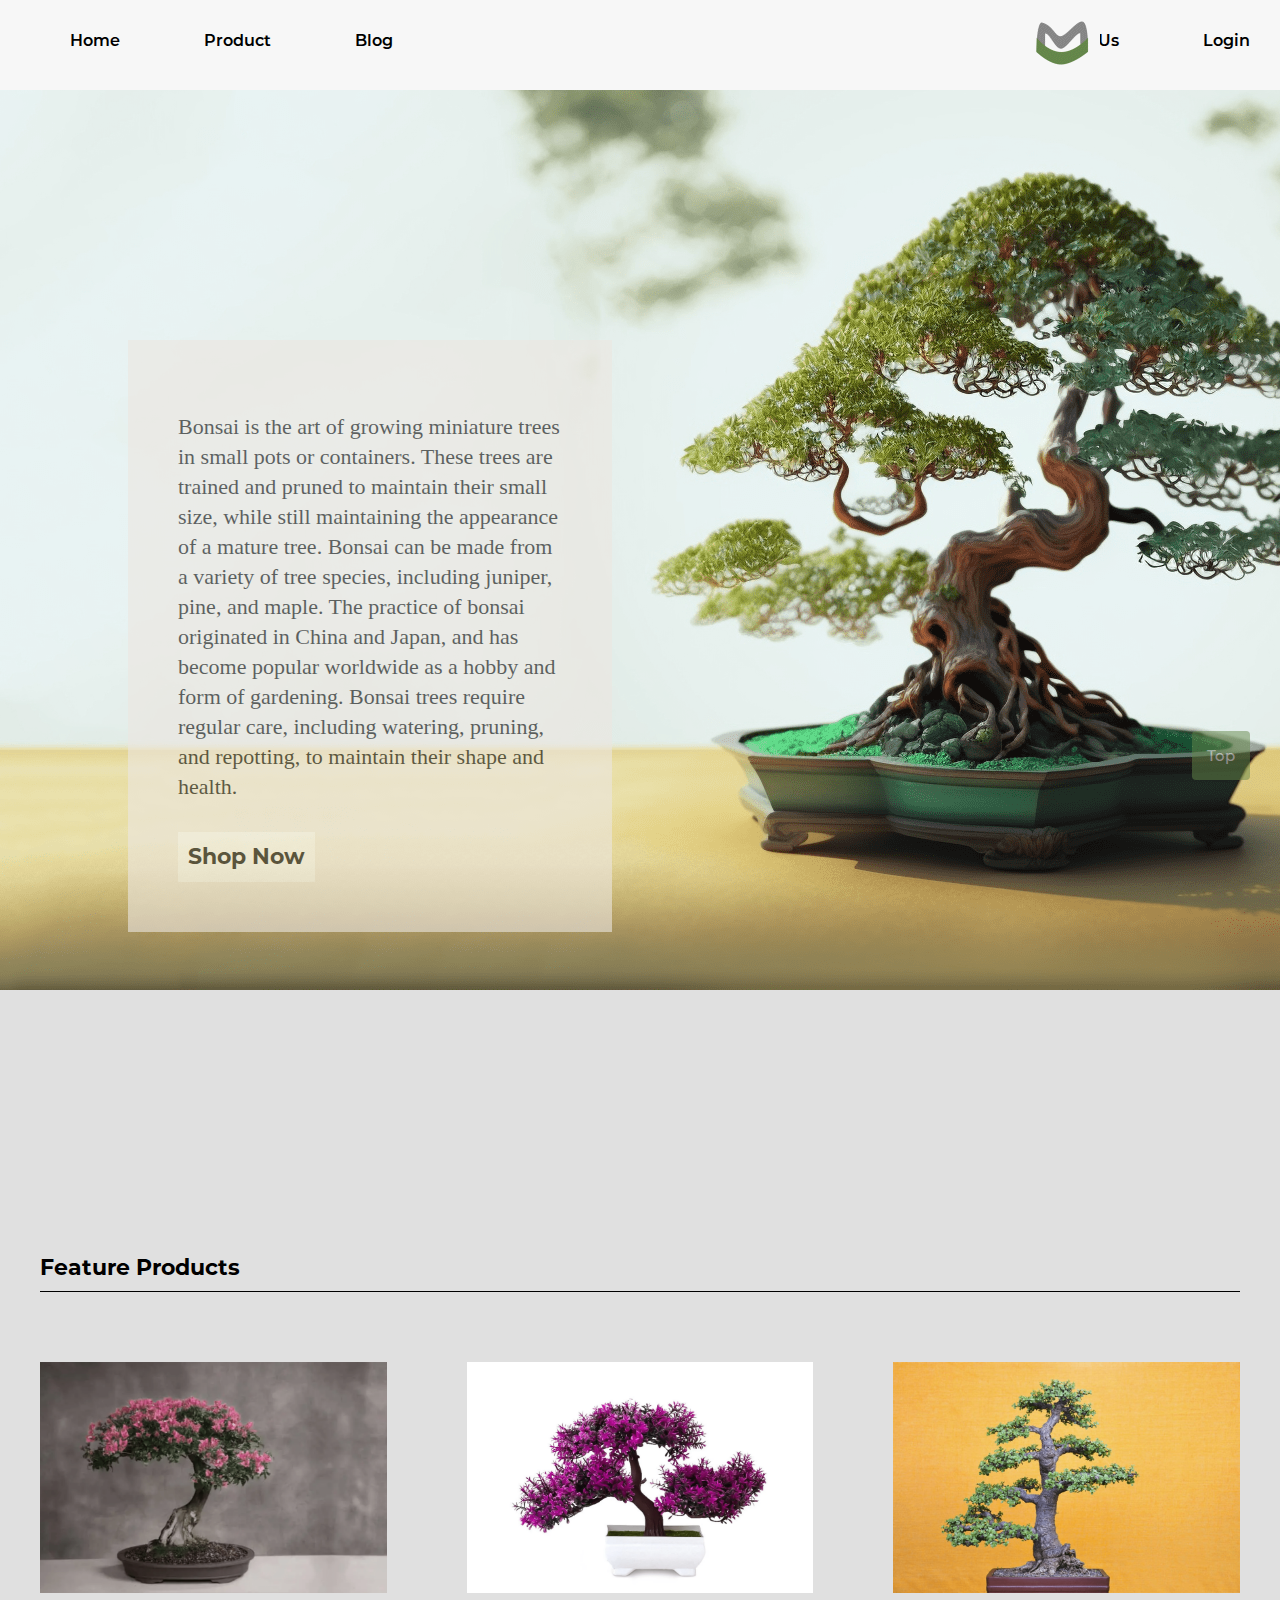
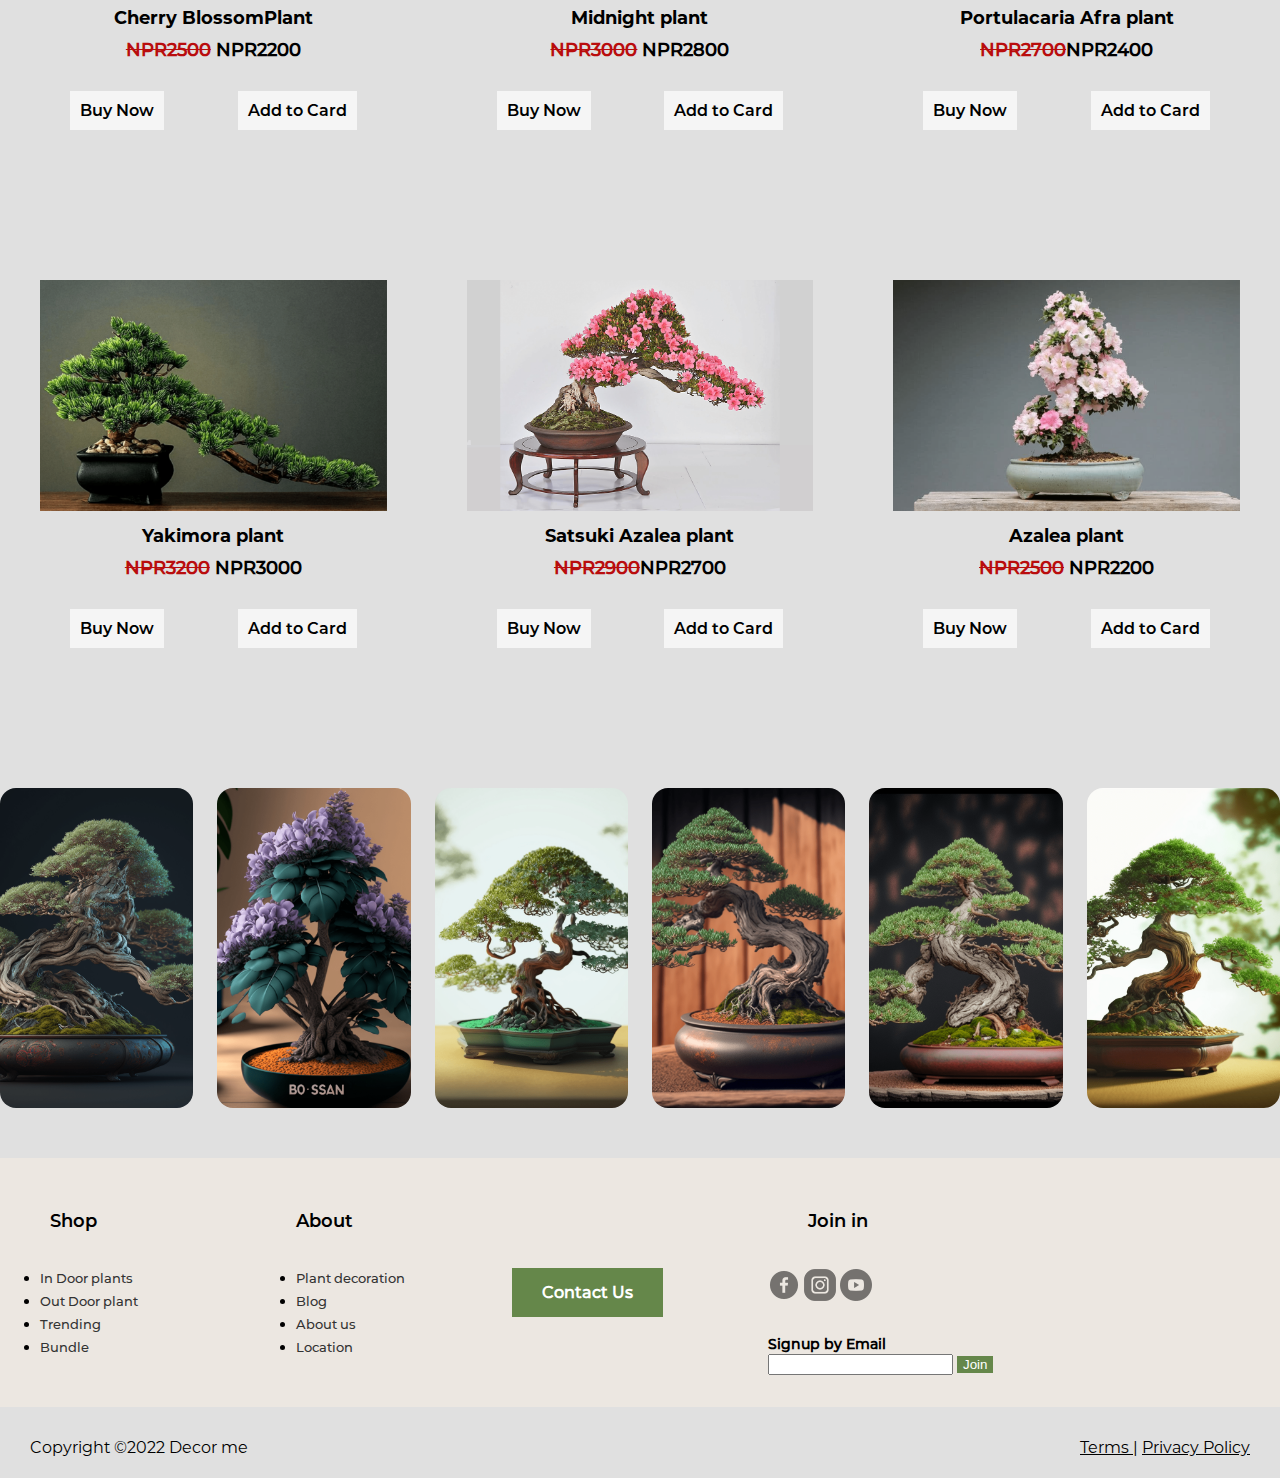
<file: index.html>
<!DOCTYPE html>
  <html lang="en">
  <head>
      <meta charset="UTF-8">
      <meta http-equiv="X-UA-Compatible" content="IE=edge">
      <meta name="viewport" content="width=device-width, initial-scale=1.0">
      <meta name="keywords" content="Bonsaiplants, Bonsai trees, Buy bonsai plant">
      <meta name="author" content="Decorme">
      <title>Decorme</title>
      <link rel="stylesheet" href="style.css">
      <style>
        .slider 
          {
          width: 100%;
          height: 900px;
          margin-bottom: 50px;
          box-sizing: content-box;
          background-size: auto 90%;
          overflow: hidden; 
        }

        .img_slider
          {
          width: 90%;
          height: 900px;
          background-repeat: no-repeat;/* the background image does not repeat */
          background-size: cover;/* makes the background image cover the entire slider */
          background-position: bottom;
          overflow: hidden;/* hides any content that exceeds the dimensions of the slider */
          }

        .callout{
          display: flex;/*allowing for flexible box layout */
          height: 20rem;
          gap: 1.5rem;
        }

        .callout > div{
              flex: 1;
              border-radius: 1rem;
              background-position: center;
              background-repeat: no-repeat;/* the background image does not repeat */
              background-size: auto 100%;
              transition: all .8s cubic-bezier(.25, .4, .45, 1.4);/* shows smooth animation */
        }

        .callout > div:hover{
          flex: 10%;
          }

      </style>
  </head>
    <body>
      <div class="main_header">
      <div class="logo-container">
        <img src="images/logo.gif" alt="Logo" >
      </div>
      <header class="header_element">
        <nav>
          <div class="right_items">
            <ul class="right-links">
              <li><a href="index.html">Home</a></li>
              <li><a href="Pages/Products.html">Product</a></li>
              <li><a href="Pages/Blog.html">Blog</a></li>
            </ul>
          </div>
          <div class="left_items">
            <ul class="left-links">
              <li><a href="Pages/Research.html">Research</a></li>
              <li><a href="Pages/About-us.html">About-Us</a></li>
              <li><a href="Pages/Login.html">Login</a></li>
            </ul>
          </div>
        </nav>
      </header> 
    </div>
        
      <div class="slider">
        <div id="img_slider">
          <img src="/images/Homepage_slider/H1.png">
        </div>
      </div>
      
      <script>
      var images = ['/images/Homepage_slider/H2.png', '/images/Homepage_slider/H3.png', '/images/Homepage_slider/H4.png', '/images/Homepage_slider/H5.png', '/images/Homepage_slider/H6.png', '/images/Homepage_slider/H1.png'];
      
      var x = 0;
      var imgs = document.getElementById('img_slider');
      //The setInterval() calls a function at the intervals (in milliseconds). 
      setInterval(slider, 2800);
      
      function slider() {
      
      if (x < images.length) 
      {
      x = x + 1;
      } 
      
      else 
      {
      x = 1;
      }
      
      
      imgs.innerHTML = "<img src=" + images[x - 1] + ">"; /* plays the slider in loop */
      }
      </script>
      <div class="banner_text">
        <p style="font-weight: 50px">
        Bonsai is the art of growing miniature trees in small pots or containers. These trees are trained and pruned to maintain their small size, while still maintaining the appearance of a mature tree. Bonsai can be made from a variety of tree species, including juniper, pine, and maple. The practice of bonsai originated in China and Japan, and has become popular worldwide as a hobby and form of gardening. Bonsai trees require regular care, including watering, pruning, and repotting, to maintain their shape and health.
        </p>
        <a href="Pages/Products.html" class="banner_button">Shop Now</a>
      </div> <!-- banner_text-->
    

      <div class="feature_products_outer">
        <div class="feature_products">
          <h3 class="feature_heading">Feature Products</h3>
          <div class="product_thumbnail">
            <div class="product_thumbnail_inner">
              <img src="./images/Homepage_slider/features product/F1 Cherry Blossom Bonsai Tree.png" alt="">
                  <div class="thumbnail_title"> Cherry BlossomPlant</div>
                  <div class="price">
                  <strike>NPR2500</strike> NPR2200</div>
                <div class="thumbnail_buttons_grp">
                  <a href="#" class="buynow_btn">Buy Now</a>
                  <a href="#" class="add_to_cart_btn">Add to Card</a>
                </div> <!-- thumbnail_buttons_grp -->
            </div>
          </div> <!-- product_thumbnail -->    
          <div class="product_thumbnail">
            <div class="product_thumbnail_inner">
              <img src="./images/Homepage_slider/features product/F2 Midnight.png" alt="">
                <div class="thumbnail_title">Midnight plant</div>
                <div class="price"><strike>NPR3000</strike> NPR2800</div>
              <div class="thumbnail_buttons_grp">
                <a href="#" class="buynow_btn">Buy Now</a>
                <a href="#" class="add_to_cart_btn">Add to Card</a>
              </div> <!-- thumbnail_buttons_grp -->
            </div>
          </div> <!-- product_thumbnail -->    
          <div class="product_thumbnail">
            <div class="product_thumbnail_inner">
              <img src="./images/Homepage_slider/features product/F3 portulacaria-afra-bonsai.png" alt="">
                <div class="thumbnail_title">Portulacaria Afra plant</div>
                <div class="price"><strike>NPR2700</strike>NPR2400</div>
                <div class="thumbnail_buttons_grp">
                  <a href="#" class="buynow_btn">Buy Now</a>
                  <a href="#" class="add_to_cart_btn">Add to Card</a>
                </div> <!-- thumbnail_buttons_grp -->
            </div>
          </div> <!-- product_thumbnail -->    
          <div class="product_thumbnail">
            <div class="product_thumbnail_inner">
              <img src="./images/Homepage_slider/features product/F4 Yakimora.png" alt="">
                <div class="thumbnail_title">Yakimora plant</div>
                <div class="price"><strike>NPR3200</strike> NPR3000</div>
                <div class="thumbnail_buttons_grp">
                  <a href="#" class="buynow_btn">Buy Now</a>
                  <a href="#" class="add_to_cart_btn">Add to Card</a>
                </div> <!-- thumbnail_buttons_grp -->
            </div>
          </div> <!-- product_thumbnail -->    
          <div class="product_thumbnail">
            <div class="product_thumbnail_inner">
              <img src="./images/Homepage_slider/features product/F5 satsuki-azalea.png" alt="">
              <div class="thumbnail_title">Satsuki Azalea plant</div>
              <div class="price"><strike>NPR2900</strike>NPR2700</div>
              <div class="thumbnail_buttons_grp">
                <a href="#" class="buynow_btn">Buy Now</a>
                <a href="#" class="add_to_cart_btn">Add to Card</a>
              </div> <!-- thumbnail_buttons_grp -->
            </div>
          </div> <!-- product_thumbnail -->
          <div class="product_thumbnail">
            <div class="product_thumbnail_inner">
              <img src="./images/Homepage_slider/features product/F6 azalea-bonsai-tree.png" alt="">
              <div class="thumbnail_title">Azalea plant</div>
              <div class="price"><strike>NPR2500</strike> NPR2200</div>
              <div class="thumbnail_buttons_grp">
                <a href="#" class="buynow_btn">Buy Now</a>
                <a href="#" class="add_to_cart_btn">Add to Card</a>
              </div> <!-- thumbnail_buttons_grp -->
            </div>
          </div> <!-- product_thumbnail -->
        </div>
      </div> <!-- feature_products_outer -->
      <div class="callout">
        <div style= "background-image: url('/images/footer_top/H1.png') "></div>
        <div style= "background-image: url('/images/footer_top/H2.png') "></div>
        <div style= "background-image: url('/images/footer_top/H3.png') "></div>
        <div style= "background-image: url('/images/footer_top/H4.png') "></div>
        <div style= "background-image: url('/images/footer_top/H5.png') "></div>
        <div style= "background-image: url('/images/footer_top/H6.png') "></div>
      </div> <!-- call out -->

        <div class="footer_outer">
          <div class="footer_top">
              <div class="footer_column">
                <h3 style="margin-left: 50px;">Shop</h3>
                <ul>
                  <li><a href="#">In Door plants</a></li>
                  <li><a href="#">Out Door plant</a></li>
                  <li><a href="">Trending</a></li>
                  <li><a href="">Bundle</a></li>
                </ul>
              </div>
              <div class="footer_column">
                <h3>About</h3>
                <ul>
                  <li><a href="#">Plant decoration</a></li>
                  <li><a href="#">Blog</a></li>
                  <li><a href="">About us</a></li>
                  <li><a href="">Location</a></li>
                </ul>
              </div>
    
              <div class="footer_column">
                <a href="Pages/Contact-us.html" class="footer_button_lg">Contact Us </a>
              </div>
              
    
            <div class="footer_column" >
              <h3>Join in</h3>
              <div class="social_links">
                <a href="#"><img src="./images/facebook.png" alt=""></a>
                <a href="#"><img src="./images/instagramb.png" alt=""></a>
                <a href="#"><img src="./images/youtube.png" alt=""></a>
              </div>
              <div class="siginup">
                <h4>Signup by Email</h4>
                <input type="text"> <button>Join</button>
              </div>
            </div>
          </div> 
        </div><!-- footer_top -->
        <div class="footer_bottom">
          <div class="footer_left"><p>Copyright ©2022 Decor me</p></div>
          <div class="footer_right"><p><a href="#">Terms </a> | <a href="#">Privacy Policy </a> 
            </p> 
          </div>
        </div> <!-- footer_bottom -->
        <!-- botton to top-->
        <div class bth_top> 
          <button onclick="topFunction()" id="topBtn" title="Go to top">Top
          </button>
        </div>
        
        <script src="./script.js"></script>
    </body>
  </html>
</file>
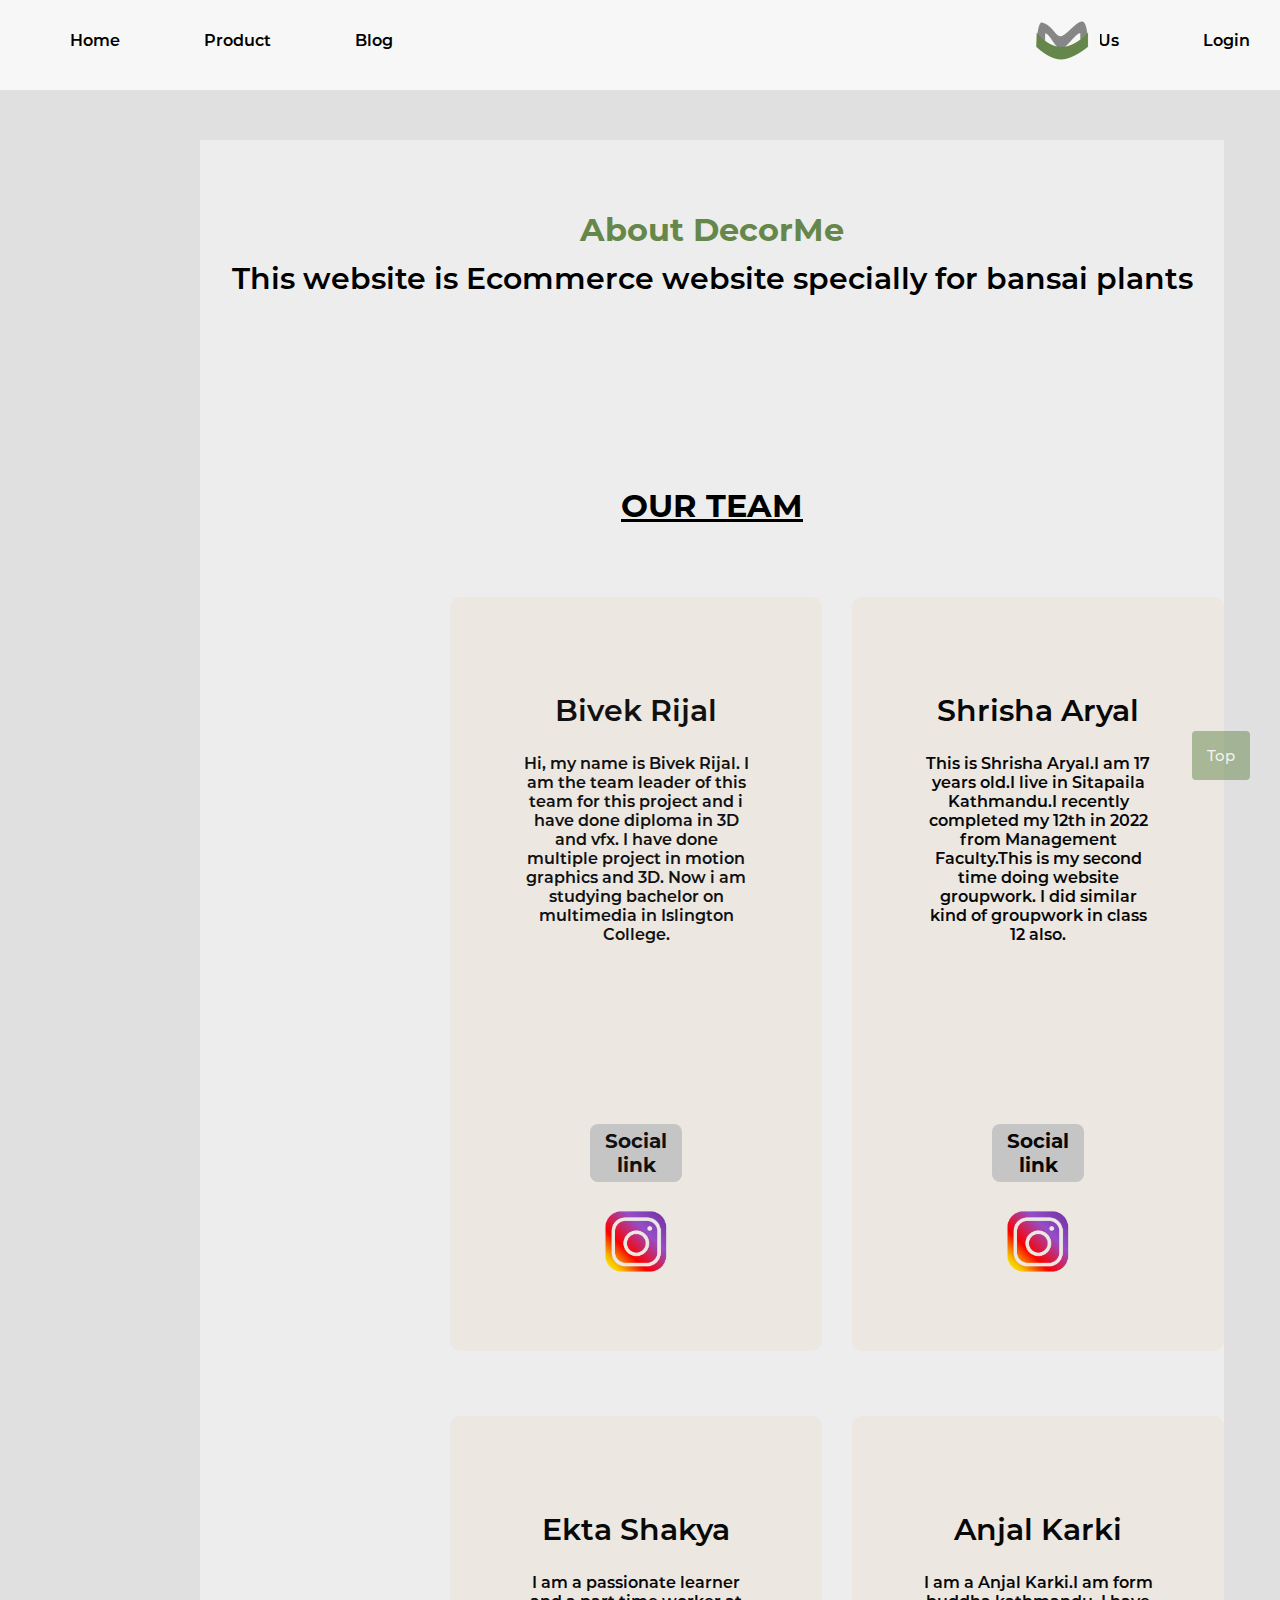
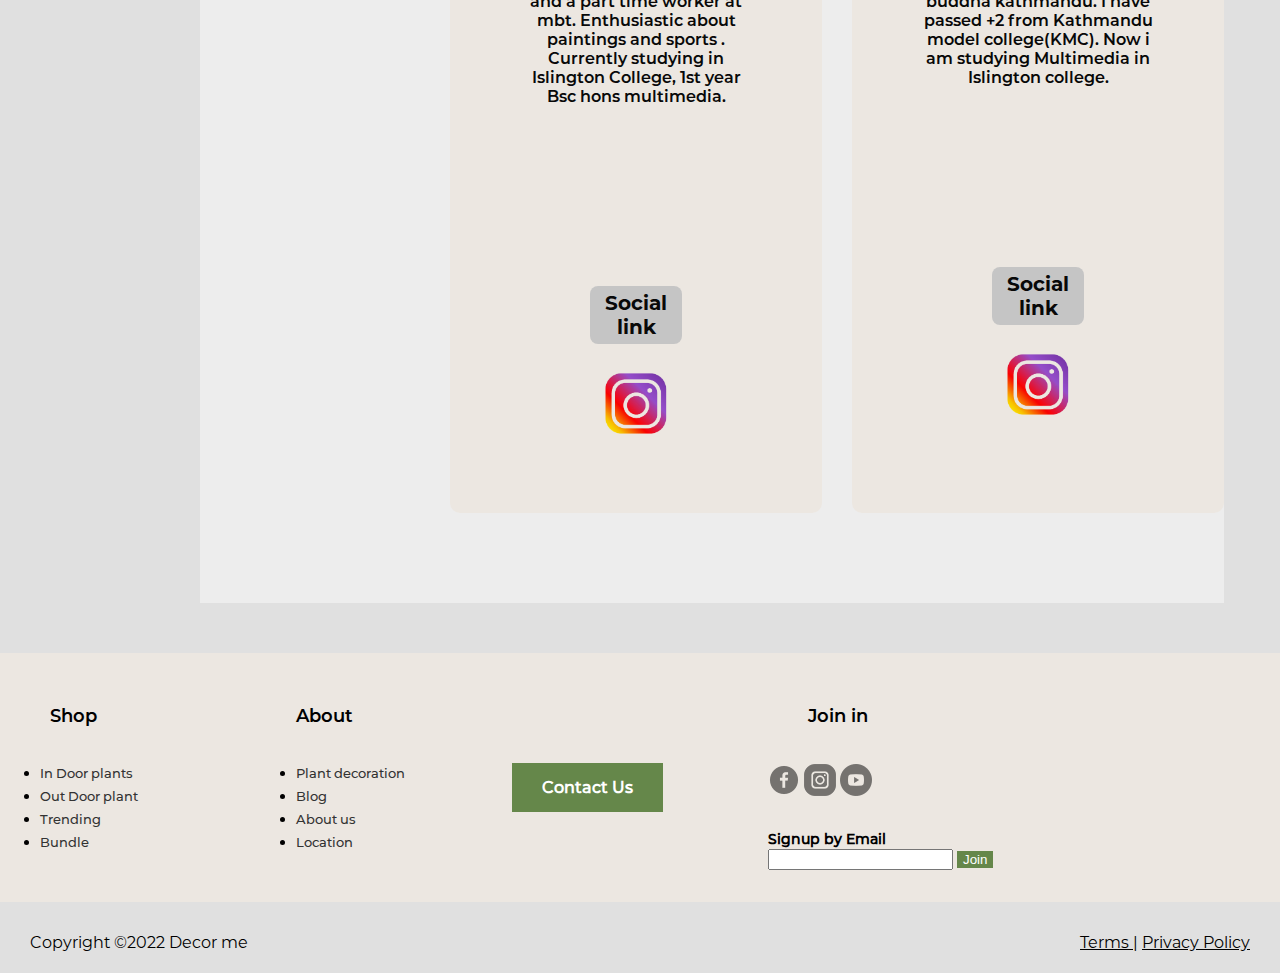
<file: Pages/About-us.html>
<html lang="en">
  <head>
      <meta charset="UTF-8">
      <meta http-equiv="X-UA-Compatible" content="IE=edge">
      <meta name="viewport" content="width=device-width, initial-scale=1.0">
      <meta name="keywords" content="Bonsaiplants, Bonsai trees, Buy bonsai plant">
      <meta name="author" content="Decorme">
      <title>Decorme</title>
      <link rel="stylesheet" href="../style.css">
    <style>
          /*about us*/
      .about-us {
        background-color: #ededed;
        width: 80%;
        margin-left: 200px;
        margin-top: 50px;
        padding-top: 20px;
        padding-bottom: 30px;
      }

      .about-1 h1 {
        margin: auto;
        text-align: center;
        color: #65874A;
        font-family: bld;
        margin-top: 50px;
      }

      .about-1 p {
        text-align: center;
        font-size: 18px;
        margin-top: 0.3cm;
      }

      .team-1 {
        display: flex;
      }

      .about-team h1 {
        text-align: center;
        text-decoration: underline;
        margin-top: 5cm;
        font-family: bld;
      }

      .shri {
        font-family: semibold;
        background: #ECE7E1;
        border-radius: 10px;
        color: rgb(17, 17, 17);
        transition: transform .7s;
        padding: 70px;
        min-height: 280px;
        text-align: center;
        width: 25%;
        position: relative;
        margin-top: 50px;
        margin-bottom: 60px;
        margin-left: 250px;
      }

      .shri:hover {
        transform: translateY(-25px);
      }

      .ang {
        font-family: semibold;
        background: #ECE7E1;
        border-radius: 10px;
        color: rgb(8, 8, 8);
        transition: transform .7s;
        padding: 70px;
        min-height: 280px;
        text-align: center;
        width: 25%;
        position: relative;
        margin-top: 50px;
        margin-left: 30px;
        margin-bottom: 60px;
      }

      .ang:hover {
        transform: translateY(-25px);
      }

      .team-2 {
        display: flex;
      }

      .biv {
        font-family: semibold;
        background: #ECE7E1;
        border-radius: 10px;
        color: rgb(9, 9, 9);
        transition: transform .7s;
        padding: 70px;
        min-height: 280px;
        text-align: center;
        width: 25%;
        margin-top: 5px;
        margin-bottom: 60px;
        margin-left: 250px;
      }

      .biv:hover {
        transform: translateY(-25px);
      }

      .ekt {
        font-family: semibold;
        background: #ECE7E1;
        border-radius: 10px;
        color: rgb(8, 8, 8);
        transition: transform .7s;
        padding: 70px;
        min-height: 280px;
        text-align: center;
        width: 25%;
        margin-top: 5px;
        margin-left: 30px;
        margin-bottom: 60px;
      }

      .ekt:hover {
        transform: translateY(-25px);
      }


      
    </style>
        
  </head>
  <body>
    <div class="main_header">  
      <div class="logo-container">
        <img src="/images/logo.gif" alt="Logo" >
      </div>
        <header class="header_element">
          <nav>
            <div class="right_items">
              <ul class="right-links">
                <li><a href="../index.html">Home</a></li>
                <li><a href="Products.html">Product</a></li>
                <li><a href="Blog.html">Blog</a></li>
              </ul>
            </div>
            <div class="left_items">
              <ul class="left-links">
                <li><a href="Research.html">Research</a></li>
                <li><a href="About-us.html">About-Us</a></li>
                <li><a href="Login.html">Login</a></li>
              </ul>
            </div>
          </nav>
        </header>
      </div>
            
      <div class="about-us">
        <div class="about-1">
          <h1>About DecorMe</h1>
          <p style="font-family: semibold; font-size: 30px;">  This website is Ecommerce website specially for bansai plants </p>
        </div>
              
        <div class="about-team">
            <h1>OUR TEAM</h1>
        </div>
        <div class="team-1">
          <div class="shri">
            <h2 style="font-size: 30px;">Bivek Rijal</h2>
            <p>Hi, my name is Bivek Rijal. I am the team leader of this team for this project and i have done diploma in 3D and vfx. I have done multiple project in motion graphics and 3D. Now i am studying bachelor on multimedia in Islington College.   </p>
            <div style="margin-top: 180px;">
              <h3 style="font-family: bld; font-size: 20px; background-color: #c5c5c5; border-radius: 8px; padding: 5px; margin-left: 30%; margin-right: 30%;"> Social link</Link></h3>
              <a href="https://www.instagram.com/bvak_rj/"><img src="../images/instagram.png" width="80px" height="auto" alt=""></a>
            </div>
          </div>
          <div class="ang">
            <h2 style="font-size: 30px;">Shrisha Aryal</h2>
            <p>This is Shrisha Aryal.I am 17 years old.I live in Sitapaila Kathmandu.I recently completed my 12th in 2022 from Management Faculty.This is my second time doing website groupwork. I did similar kind of groupwork in class 12 also.</p>
            <div style="margin-top: 180px;">
              <h3 style="font-family: bld; font-size: 20px; background-color: #c5c5c5; border-radius: 8px; padding: 5px; margin-left: 30%; margin-right: 30%;"> Social link</Link></h3>
              <a href="https://www.instagram.com/shrii.shaa/"><img src="../images/instagram.png" width="80px" height="auto" alt=""></a>
            </div>
          </div>
        </div>
        <div class="team-2">
          <div class="biv">
            <h2 style="font-size: 30px;">Ekta Shakya</h2>
            <p>I am a passionate learner and a part time worker at mbt. Enthusiastic about paintings and sports . Currently studying in Islington College, 1st year Bsc hons multimedia.  
            </p>
            <div style="margin-top: 180px;">
              <h3 style="font-family: bld; font-size: 20px; background-color: #c5c5c5; border-radius: 8px; padding: 5px; margin-left: 30%; margin-right: 30%;"> Social link</Link></h3>
              <a href="https://www.instagram.com/ekta_shakya_/"><img src="../images/instagram.png" width="80px" height="auto" alt=""></a>
            </div>
          </div>
          <div class="ekt">
              <h2 style="font-size: 30px;">Anjal Karki</h2>
                <p>I am a Anjal Karki.I am form buddha kathmandu. I have passed +2 from Kathmandu model college(KMC). Now i am studying Multimedia in Islington college. </p>
                <div style="margin-top: 180px;">
                  <h3 style="font-family: bld; font-size: 20px; background-color: #c5c5c5; border-radius: 8px; padding: 5px; margin-left: 30%; margin-right: 30%;"> Social link</Link></h3>
                  <a href="https://www.instagram.com/shes_.libra/"><img src="../images/instagram.png" width="80px" height="auto" alt=""></a>
                </div>
          </div>
        </div>
      </div>
      
      <div class="footer_outer"> <!-- footer start -->
        <div class="footer_top">
          <div class="footer_column">
            <h3 style="margin-left: 50px;">Shop</h3>
            <ul>
              <li><a href="#">In Door plants</a></li>
              <li><a href="#">Out Door plant</a></li>
              <li><a href="">Trending</a></li>
              <li><a href="">Bundle</a></li>
              </ul>
          </div>
          <div class="footer_column">
            <h3>About</h3>
              <ul>
                <li><a href="#">Plant decoration</a></li>
                  <li><a href="#">Blog</a></li>
                  <li><a href="">About us</a></li>
                  <li><a href="">Location</a></li>
              </ul>
          </div>
          
          <div class="footer_column">
            <a href="/Pages/Contact-us.html" class="footer_button_lg">Contact Us </a>
          </div>
          
          <div class="footer_column" >
            <h3>Join in</h3>
            <div class="social_links">
              <a href="#"><img src="/images/facebook.png" alt=""></a>
              <a href="#"><img src="/images/instagramb.png" alt=""></a>
              <a href="#"><img src="/images/youtube.png" alt=""></a>
            </div>
            <div class="siginup">
              <h4>Signup by Email</h4>
              <input type="text"> <button>Join</button>
            </div>
          </div>
        </div> 
      </div><!-- footer end -->
        <div class="footer_bottom">
          <div class="footer_left"><p>Copyright ©2022 Decor me</p></div>
          <div class="footer_right"><p><a href="#">Terms </a> | <a href="#">Privacy Policy </a></p></div>
        </div> <!-- footer_bottom -->
      <div class bth_top> 
        <button onclick="topFunction()" id="topBtn" title="Go to top">Top
        </button>
      </div>
            
      <script src="../script.js"></script>
    </body>
</html>
</file>
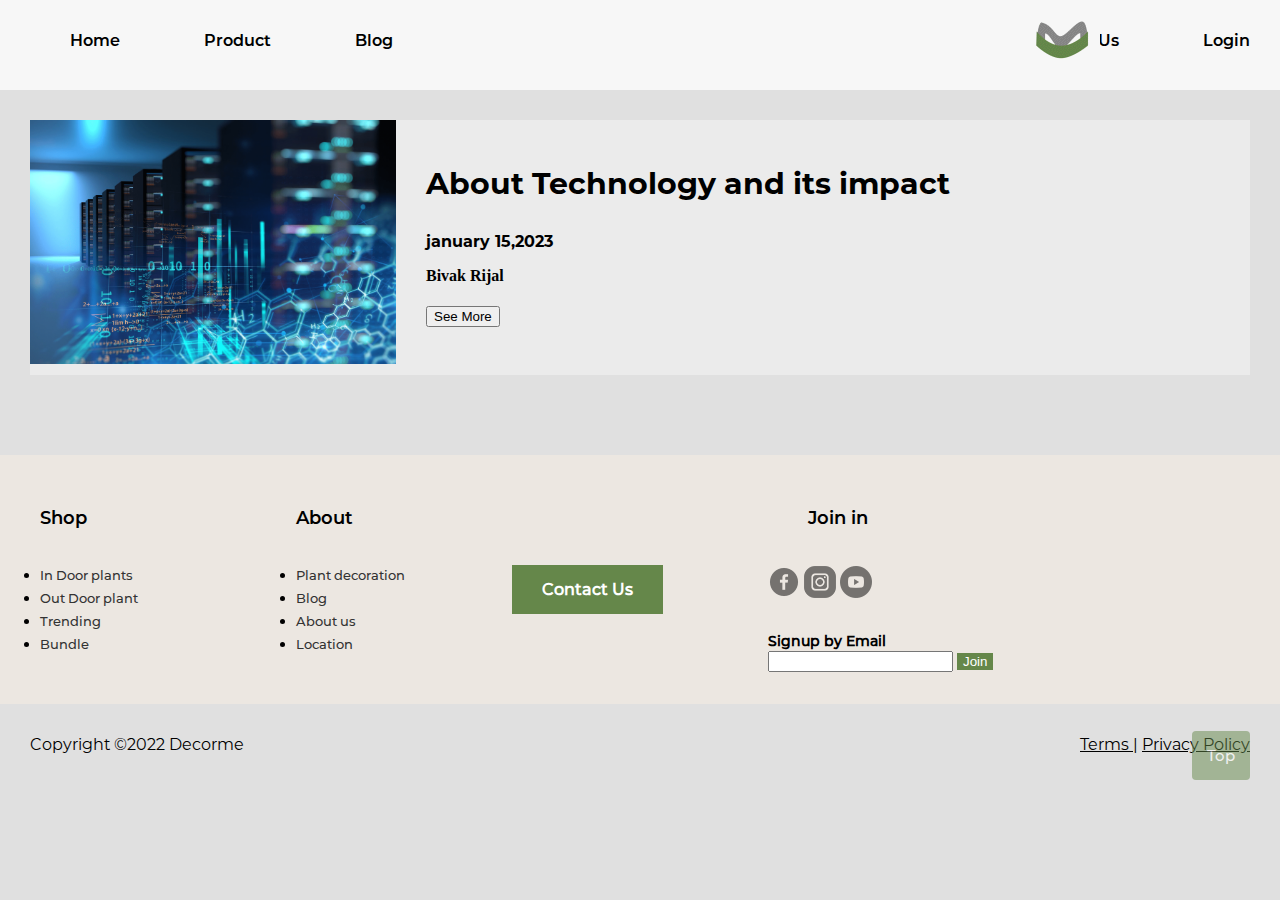
<file: Pages/Blog.html>
<!DOCTYPE html>
  <html lang="en">
    <head>
      <meta charset="UTF-8">
      <meta http-equiv="X-UA-Compatible" content="IE=edge">
      <meta name="viewport" content="width=device-width, initial-scale=1.0">
      <meta name="keywords" content="Bonsaiplants, Bonsai trees, Buy bonsai plant">
      <meta name="author" content="Decorme">
      <title>Decorme</title>
      <link rel="stylesheet" href="../style.css"> 
      <style>
        .blog_container{
          
          width: 100%;
          align-items: left;
        }

        .blog_image{
          width: 100px;
          height: auto;
        } 

        .blog_items {
          padding: 30px;
          box-sizing: border-box;
        }
        .blog_item_bg{
          background-color: #ebebeb;
          overflow: hidden;
        }
        .blog_thumbnail {
          width: 30%;
          float: left;
        }
        .blog_cotent{
          width: 70%;
          float: left;
        }
        .more_blog_content{
          display: none;
        }
        .content_vissible{
          display:block !important;/*it specify that it is be implemented */
        }
      </style>
    </head>
    <body>
      <!-- Header start -->
      <div class="main_header">
      <div class="logo-container">
        <img src="../images/logo.gif" alt="Logo" >
      </div>
      <header class="header_element">
        <nav>
          <div class="right_items">
            <ul class="right-links">
              <li><a href="../index.html">Home</a></li>
              <li><a href="Products.html">Product</a></li>
              <li><a href="Blog.html">Blog</a></li>
            </ul>
          </div>
          <div class="left_items">
            <ul class="left-links">
              <li><a href="Research.html">Research</a></li>
              <li><a href="About-us.html">About-Us</a></li>
              <li><a href="Login.html">Login</a></li>
            </ul>
          </div>
        </nav>
      </header> 
    </div>
      <!-- Header end -->

      <!-- Blog start -->
      <section class="blog_container">
        <!-- Blog items -->
        <div class="blog_items">
          <div class="blog_item_bg">
            <div class="blog_thumbnail" >
                <img src="../images/blog/Technology.png" alt="blog_image"  style="width:100%;">
            </div>
            <div class="blog_cotent">
              <p  style="font-family: Bld; font-size: 30px; padding-left: 30px; padding-right: 30px; padding-top: 15px;"> About Technology and its impact
              </p>
            <div class="content" style="padding-left: 30px; padding-right: 30px; padding-bottom: 30px;">
              <div class="blog_detail">
                <div class="date">
                  <p style="font-family: bld; font-weight: bold;"> january 15,2023 </p>
                  <p style="font-family: bld, ; font-weight: bold;" > Bivak Rijal </p>              
                </div>
                <div class="Expand">
                  <h3><button onclick="blogMore()">See More</button></h3>  <!--Creates a h3 element with a button element inside of it that has a onclick function "blogMore()" -->
                </div>
              </div>
            </div>
            <div id="more_blog_content" class="more_blog_content" style="font-family: regular; padding-left: 30px; padding-right: 30px; padding-top: 0px;">
                <p style="font-family: semibold;font-size: 18px;">Technology is a term derived from two Greek words, "techne" and "logos". The word "techne" means art, skills, or craft and refers to the ability to create or produce something. "Logos" refers to a word or expression that expresses thoughts and ideas. Combined, the original meaning of technology was the skill to convey an idea to achieve a goal. </p>
              <div style="margin-left: 200px; padding: 10px;" >
                <img src="../images/blog/01 technology01.jpg" alt="">
              </div>

                <p style="font-family: semibold;font-size: 18px;"> Today, the term technology is mainly used to describe knowledge about tools, machines, techniques, crafts, systems, and methods for solving problems. It refers to the advancement in our understanding and use of tools and machines to make our lives easier and more efficient. With technology, people have the ability to control and adapt their environment to suit their needs.</p>


                <p style="font-family: semibold;font-size: 18px;">Technology has advanced and changed in many ways, affecting our lives in different ways. With technology, we have become more powerful and have the ability to change our environment, live longer, create big communities, and learn about the universe. We use technology every day, from simple things like nail cutters to more complex things like laptops and televisions. Technology has impacted all aspects of our lives, from mobile phones to household appliances and communication systems like the internet, trains, and airplanes. So, technology is very important in our lives.</p>
                <div style="margin-left: 250px; padding: 10px;" >
                  <img src="../images/blog/advantages of technology.jpg" alt="">
                </div>


                <p style="font-family: semibold;font-size: 18px;">Technology has made our lives easier, more convenient, and enjoyable. It saves time and effort, making work more efficient and effective. Technology is now a part of our daily life and has helped us in many ways. We can communicate with people anywhere in the world easily and quickly. In education, technology has been important, especially during the pandemic. Virtual and online classes allow students and teachers to share information and resources online. Technology also helps students understand difficult concepts using virtual tools, graphics, 3D animations, and diagrams.</p>
                <p style="font-family: semibold;font-size: 18px;">In the medical and healthcare field, technology has made major improvements. Machines and technology help doctors perform surgeries successfully and have increased the average lifespan. Technology is also making changes in industries such as banking, automation, automobiles, and others, making our lives easier.</p>
                <div style="margin-left:250px; padding: 10px; " >
                  <img src="../images/blog/disadvantages of technology.png" width="auto" height="auto" alt="">
                </div>

                <P style="font-family: semibold;font-size: 18px;">Although technology has a lot of advantages, it also has some disadvantages. The use of machines and robots has resulted in job loss for some individuals. Additionally, people have become more isolated as they spend more time on technology instead of socializing with others. The dependence on technology in education has reduced students' ability to think critically and solve problems independently. There is also a risk to internet privacy and people must be cautious when sharing their personal information and passwords online.
                </P>
                <div style="margin-left: 50px; padding: 10px;" >
                  <img src="../images/blog/impect in plant.png" alt="">
                </div>
                <p style="font-family: semibold;font-size: 18px;">
                  The e-commerce sector has seen a lot of growth lately. More consumers are choosing to buy things online, leading to higher sales for the industry. Online shopping is convenient and quick, but it's not the same as shopping in a store. AI is predicted to have a big impact on e-commerce in the future, making the shopping experience more streamlined and affordable. Companies will use AI to make smart decisions and automate certain processes.
                </p>


                
              </div>
            </div>
          </div>
        </div>
      </section><!-- Blog end -->

      <div class="footer_outer">
        <div class="footer_top">
          <div class="footer_column">
            <h3>Shop</h3>
              <ul>
                <li><a href="#">In Door plants</a></li>
                <li><a href="#">Out Door plant</a></li>
                <li><a href="">Trending</a></li>
                <li><a href="">Bundle</a></li>
              </ul>
          </div>
          <div class="footer_column">
            <h3>About</h3>
            <ul>
              <li><a href="#">Plant decoration</a></li>
              <li><a href="Blog.html">Blog</a></li>
              <li><a href="About-us.html">About us</a></li>
              <li><a href="">Location</a></li>
            </ul>
          </div>
        
          <div class="footer_column">
            <a href="Contact-us.html" class="footer_button_lg">Contact Us </a>
          </div>
        
          <div class="footer_column">
            <h3>Join in</h3>
            <div class="social_links">
              <a href="#"><img src="../images/facebook.png" alt=""></a>
              <a href="#"><img src="../images/instagramb.png" alt=""></a>
              <a href="#"><img src="../images/youtube.png" alt=""></a>
            </div>
              <div class="siginup">
                <h4>Signup by Email</h4>
                <input type="text"> <button>Join</button>
              </div>
          </div>
        </div> 
      </div><!-- footer_top -->
      <div class="footer_bottom">
        <div class="footer_left"><p>Copyright ©2022 Decorme</p></div>
        <div class="footer_right"><p><a href="#">Terms </a> | <a href="#">Privacy Policy </a></p></div>
      </div> <!-- footer_bottom -->
      
      <div class bth_top> 
        <button onclick="topFunction()" id="topBtn" title="Go to top">Top
        </button>
      </div>
      
      <!-- for blog expand -->
      <script>
        function blogMore() {
          var element = document.getElementById("more_blog_content");
          element.classList.toggle("content_vissible");
        }
      </script>
      <script src="../script.js"></script>
    </body>
  </html>
</file>
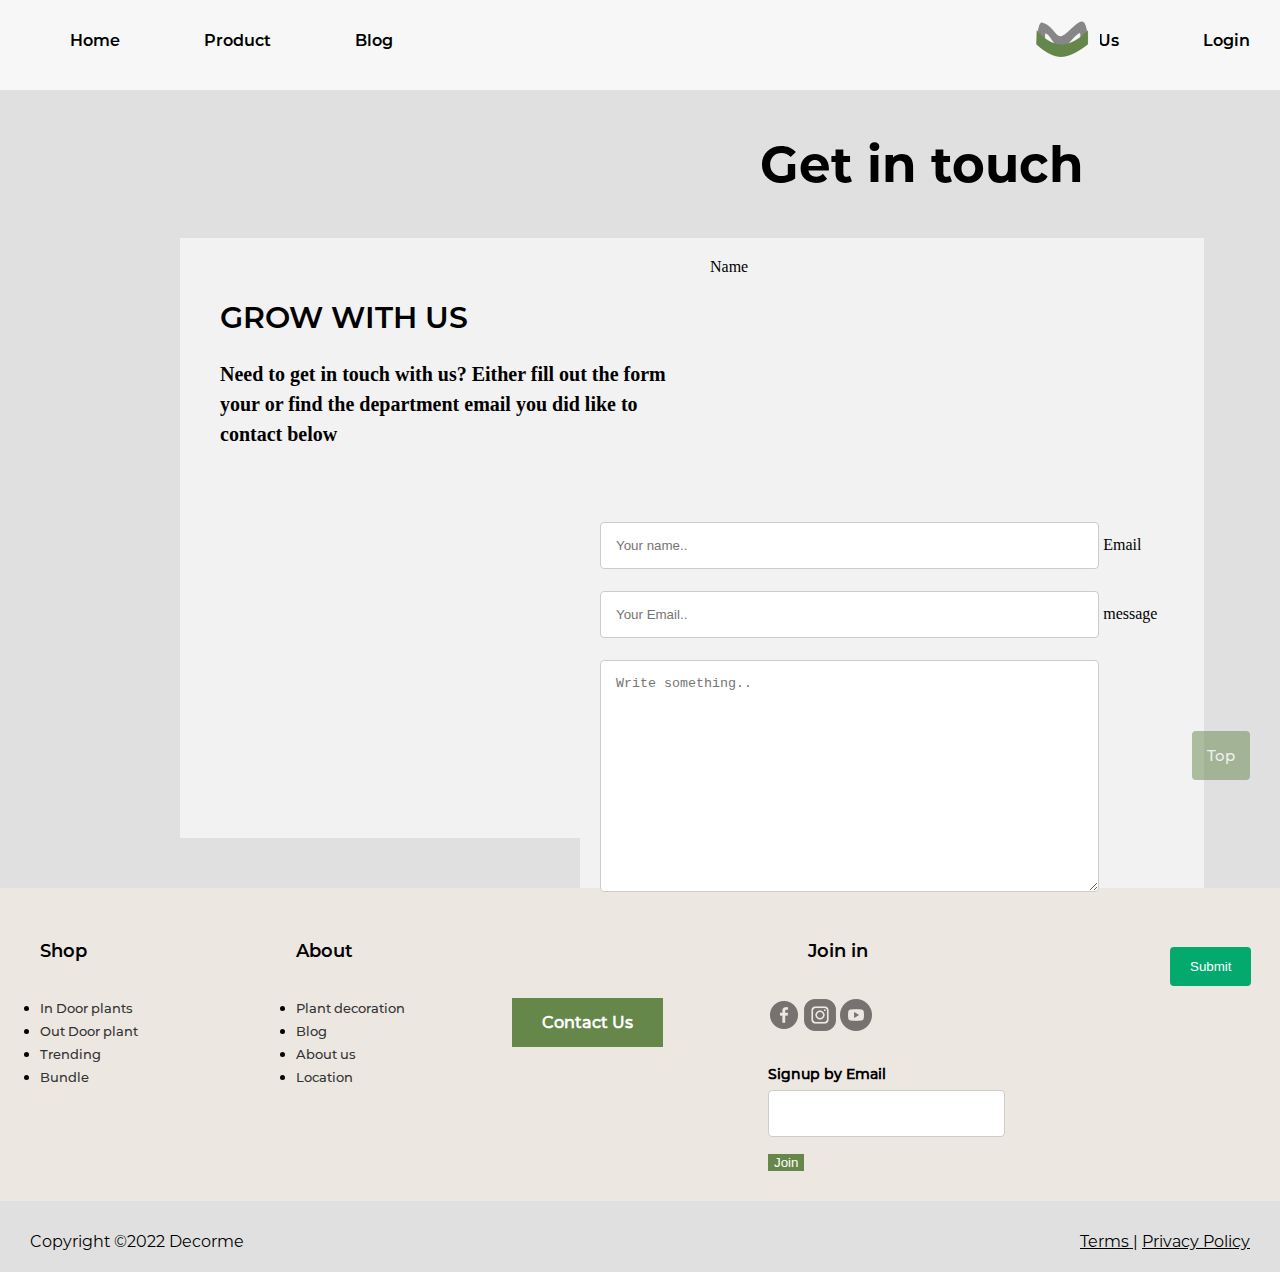
<file: Pages/Contact-us.html>
<!DOCTYPE html>
  <html lang="en">
    <head>
      <meta charset="UTF-8">
      <meta http-equiv="X-UA-Compatible" content="IE=edge">
      <meta name="viewport" content="width=device-width, initial-scale=1.0">
      <meta name="keywords" content="Bonsaiplants, Bonsai trees, Buy bonsai plant">
      <meta name="author" content="Decorme">
      <title>Decorme</title>
      <link rel="stylesheet" href="../style.css"> 
      <style>
        .contact_box {
          width: 80%;
          height: 600px;
          margin-left: 180px;
          background-color: #f2f2f2;
          
        }
        .idea{
          float: left;
          width: 450px;
          padding: 40px;
          font-size: 20px;
          line-height: 30px;
        }

        .container{
          margin-left: 400px ;
        }

        input[type=email], textarea {
          width: 80%;
          padding: 15px;
          border: 1px solid #ccc;
          border-radius: 4px;
          margin-top: 6px;
          margin-bottom: 16px;
        
        } 
        input[type=text], textarea {
          width: 80%;
          padding: 15px;
          border: 1px solid #ccc;
          border-radius: 4px;
          margin-top: 6px;
          margin-bottom: 16px;
        
        }

        input[type=submit] {
          background-color: #04AA6D;
          color: white;
          padding: 12px 20px;
          border: none;
          border-radius: 4px;
          cursor: pointer;
        }

        input[type=submit]:hover {
          background-color: #45a049;
        }

        .container {
          border-radius: 5px;
          background-color: #f2f2f2;
          padding: 20px;
        }
      </style>
      
      
    </head>
    <body>
      <!-- header start -->
      <div class="main_header">
      <div class="logo-container">
        <img src="../images/logo.gif" alt="Logo" >
      </div>
      <header class="header_element">
        <nav>
          <div class="right_items">
            <ul class="right-links">
              <li><a href="../index.html">Home</a></li>
              <li><a href="Products.html">Product</a></li>
              <li><a href="Blog.html">Blog</a></li>
            </ul>
          </div>
          <div class="left_items">
            <ul class="left-links">
              <li><a href="Research.html">Research</a></li>
              <li><a href="About-us.html">About-Us</a></li>
              <li><a href="Login.html">Login</a></li>
            </ul>
          </div>
        </nav>
      </header>
    </div>
      <!-- footer end  -->
      <h1 style="font-family: bld; margin-left: 750px;font-size:50px; padding: 10px;"> Get in touch</h1>
      <div class="contact_box">
        <div class="idea">
          <h2 style="font-family: SEMIBOLD;">GROW WITH US</h2>
        <h4 style="margin-top: 20 px">Need to get in touch with us? Either fill out the form your or find the department email you did like to contact below</h4>
        </div>
        <div class="container">
          <form onsubmit="return validateForm()">
      
            <label for="fname">Name</label>
            <input type="text" id="fname" name="fname" placeholder="Your name..">
      
            <label for="lname">Email</label>
            <input type="email" id="email" name="Email" placeholder="Your Email..">
            
            <label for="massage">message</label>
            <textarea id="subject" name="subject" placeholder="Write something.." style="height:200px"></textarea>
      
            <input type="submit" id="onsubmit" value="Submit" style="margin-left:570px; margin-top:35px;">
      
          </form>
        </div>
      </div>
      <div class="footer_outer">
        <div class="footer_top">
          <div class="footer_column">
            <h3>Shop</h3>
            <ul>
              <li><a href="#">In Door plants</a></li>
              <li><a href="#">Out Door plant</a></li>
              <li><a href="">Trending</a></li>
              <li><a href="">Bundle</a></li>
            </ul>
          </div>
          <div class="footer_column">
            <h3>About</h3>
            <ul>
              <li><a href="#">Plant decoration</a></li>
              <li><a href="Blog.html">Blog</a></li>
              <li><a href="About-us.html">About us</a></li>
              <li><a href="">Location</a></li>
            </ul>
          </div>
          
          <div class="footer_column">
            <a href="/Pages/Contact-us.html" class="footer_button_lg">Contact Us </a>
          </div>
          
          <div class="footer_column">
            <h3>Join in</h3>
            <div class="social_links">
              <a href="#"><img src="../images/facebook.png" alt=""></a>
              <a href="#"><img src="../images/instagramb.png" alt=""></a>
              <a href="#"><img src="../images/youtube.png" alt=""></a>
            </div>
              <div class="siginup">
              <h4>Signup by Email</h4>
              <input type="text"> <button>Join</button>
            </div>
          </div>
        </div> 
      </div><!-- footer_top -->
      <div class="footer_bottom">
        <div class="footer_left"><p>Copyright ©2022 Decorme</p></div>
        <div class="footer_right"><p><a href="#">Terms </a> | <a href="#">Privacy Policy </a></p></div>
      </div> <!-- footer_bottom -->
      
      <!-- to go on the top -->
      <div class bth_top> 
        <button onclick="topFunction()" id="topBtn" title="Go to top">Top
        </button>
      </div>
      <script >
      

      function validateForm(){
      let fname = document.getElementById("fname").value;
        let Email = document.getElementById("email").value;
        let subject = document.getElementById("subject").value;

        if (fname === "" || email === "" || subject === "") {
          alert("Please fill missing boxes");
          return false;
        } else {
          return alert("Thank You!");
        }
      }
      </script>
      <script src="../script.js"></script>
    </body>
    </html>
</file>
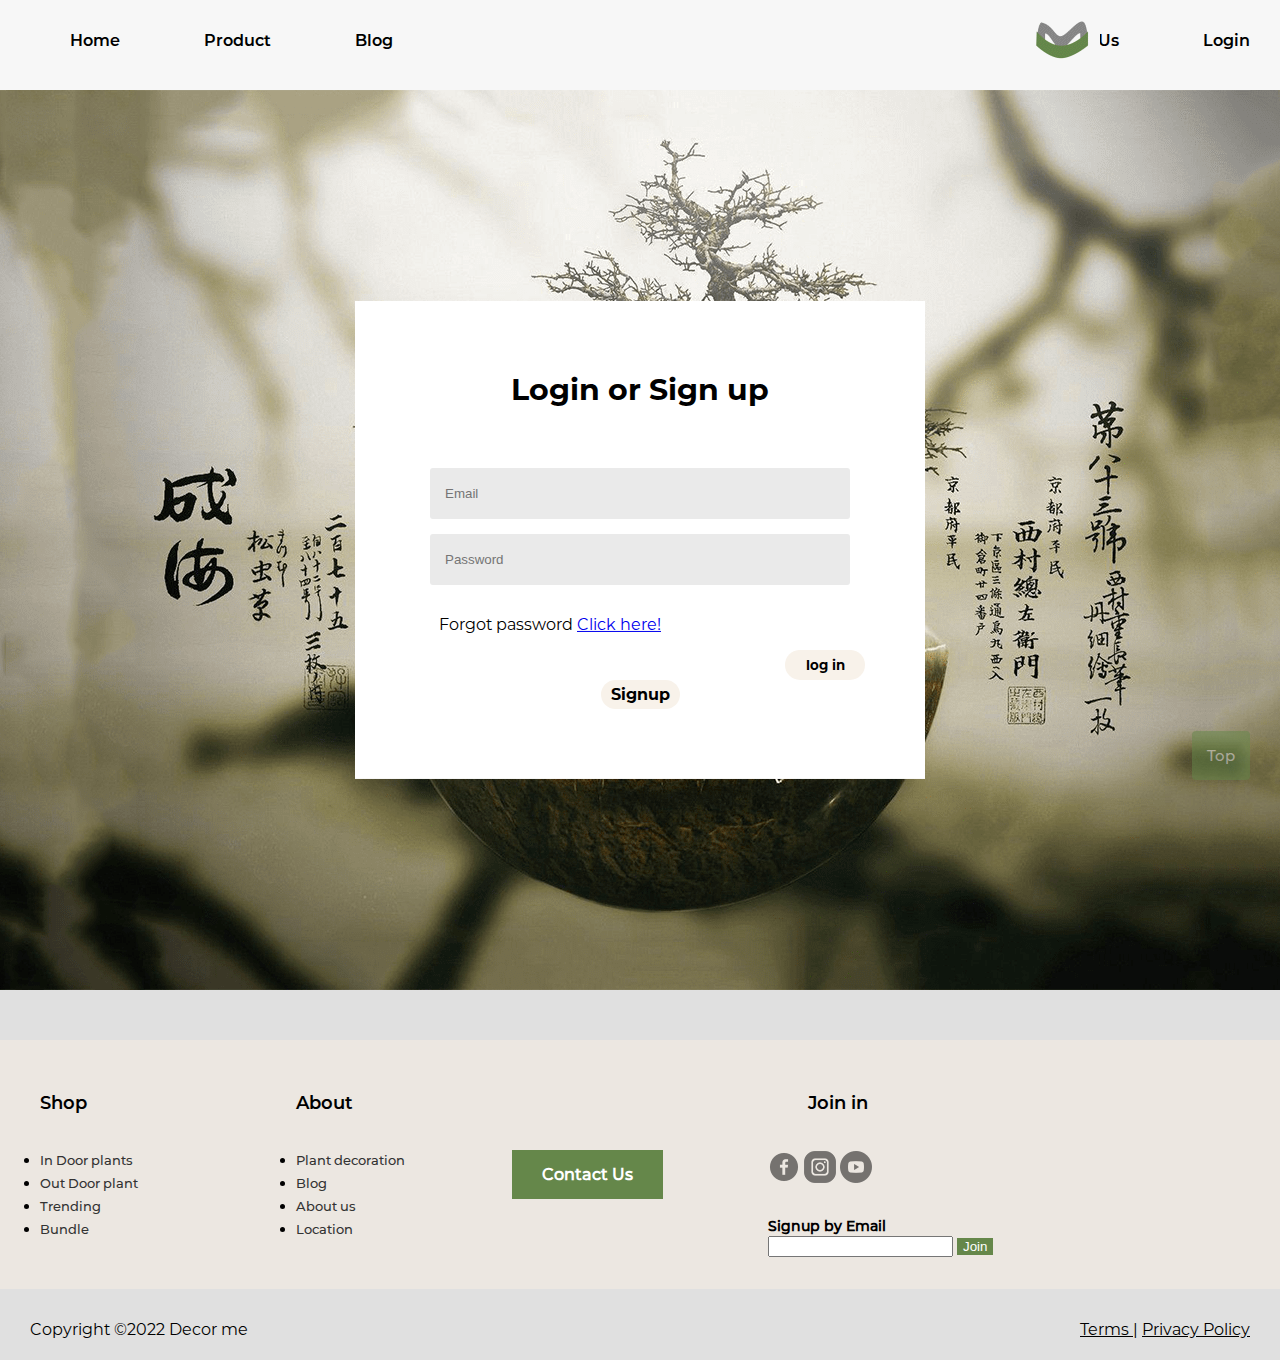
<file: Pages/Login.html>
<!DOCTYPE html>
  <html lang="en">
  <head>
      <meta charset="UTF-8">
      <meta http-equiv="X-UA-Compatible" content="IE=edge">
      <meta name="viewport" content="width=device-width, initial-scale=1.0">
      <meta name="keywords" content="Bonsaiplants, Bonsai trees, Buy bonsai plant">
      <meta name="author" content="Decorme">
      <title>Decorme</title>
      <link rel="stylesheet" href="../style.css"> 
      <style>

        .container{
          width: 100%;
          height: 100vh;
          background-image: url(../images/Homepage_slider/H6.png) ;
          background-position: center;
          background-size: cover;
          position: relative;
        }

        .form-box{
          width: 90%;
          max-width: 450px;
          position: absolute;
          top: 50%;
          left: 50%;
          transform: translate(-50%,-50%);
          background: white;
          padding: 50px 60px 70px;
          text-align: center;
        }

        .form-box h1{
          font-size: 30px;
          margin-bottom: 60px;
          color: black;
          position: relative;
          font-family: bld;
        }

        .input-field{
          background: #eaeaea;
          margin: 15px ;
          border-radius: 3px;
          display: float;
          align-items: center;
        }

        .input-field>input{
          width: 100%;
          background: transparent;
          border: 0;
          outline: 0;
          padding: 18px 15px;
        }

        #onsubmit{
          
          text-decoration: none;
          background-color:  rgb(248, 242, 234);
          float: right;
          color: black;
          font-family: bld;
          padding: 5px 10px;
          margin-top: -20;
          width: 80px;
          height: 30px;
          
        }
        
        .signup,  #onsubmit{
          text-decoration: none;
          background-color: rgb(248, 242, 234);
          color: black;
          font-family: bld;
          padding: 5px 10px;
          display: inline-block;
          border: none;
          border-radius: 15px;
        }

        #onsubmit, .signup a{
          color: black;
          text-decoration: none;
        }
        

        .signup:hover, .login:hover, .signup:hover a, .login:hover a, #onsubmit:hover{
          background-color: #65874a;
          color: #f7f6f2;
        } 
        
        



      </style>

    </head>
    <body>
      <!-- header start -->
      <div class="main_header">
      <div class="logo-container">
        <img src="../images/logo.gif" alt="Logo">
      </div>
      <header class="header_element">
        <nav>
          <div class="right_items">
            <ul class="right-links">
              <li><a href="../index.html">Home</a></li>
              <li><a href="Products.html">Product</a></li>
              <li><a href="Blog.html">Blog</a></li>
            </ul>
          </div>
          <div class="left_items">
            <ul class="left-links">
              <li><a href="Research.html">Research</a></li>
              <li><a href="About-us.html">About-Us</a></li>
              <li><a href="Login.html">Login</a></li>
            </ul>
          </div>
        </nav>
      </header> 
    </div>
      <!-- header end -->

      <div class="container">
        <div class="form-box">
          <h1>Login or Sign up</h1>
          <form onsubmit="return validateForm()">
            <div class="input-group">
            <div class="input-field">
              <input type="email" id="email" placeholder="Email">
            </div>
            <div class="input-field">
              <input type="password" id="password" placeholder="Password">
            </div>
            <p style="font-family: regular; margin-right: 180px; margin-top: 30px;">Forgot password <a href="#">Click here!</a></p>
            </div>
            <div class="btn-field" style="overflow: hidden;">
            <div class="login" >
              <input type="submit" id="onsubmit" value="log in">
            </div>
            </div>
            <div class="signup">
            <a href="#">Signup</a>
            </div>
          </form>
        </div>
      </div>


      <div class="footer_outer">
        <div class="footer_top">
          <div class="footer_column">
            <h3 >Shop</h3>
            <ul>
              <li><a href="#">In Door plants</a></li>
              <li><a href="#">Out Door plant</a></li>
              <li><a href="">Trending</a></li>
              <li><a href="">Bundle</a></li>
            </ul>
          </div>
          <div class="footer_column">
            <h3>About</h3>
            <ul>
              <li><a href="#">Plant decoration</a></li>
              <li><a href="#">Blog</a></li>
              <li><a href="">About us</a></li>
              <li><a href="">Location</a></li>
            </ul>
          </div>
    
          <div class="footer_column">
            <a href="/Pages/Contact-us.html" class="footer_button_lg">Contact Us </a>
          </div>
    
          <div class="footer_column">
            <h3>Join in</h3>
            <div class="social_links">
              <a href="#"><img src="/images/facebook.png" alt=""></a>
              <a href="#"><img src="/images/instagramb.png" alt=""></a>
              <a href="#"><img src="/images/youtube.png" alt=""></a>
            </div>
            <div class="siginup">
              <h4>Signup by Email</h4>
              <input type="text"> <button>Join</button>
            </div>
          </div>
        </div> 
      </div><!-- footer_top -->
      <div class="footer_bottom">
        <div class="footer_left"><p>Copyright ©2022 Decor me</p></div>
        <div class="footer_right"><p><a href="#">Terms </a> | <a href="#">Privacy Policy </a></p></div>
      </div> <!-- footer_bottom -->
      <!-- bottom for scrolling top -->
      
      <!-- to go on the top -->
      <div class bth_top> 
        <button onclick="topFunction()" id="topBtn" title="Go to top">Top
        </button>
      </div>

      <script >
      
    
        function validateForm() {
        let username = document.getElementById("email").value;
        let password = document.getElementById("password").value;
        // for verifying the form
        if (username === "" || password === "") {
          alert("Please fill in both username and password fields.");
          return false;
        } else {
          return alert("You are logged in!");
        }
      }

      </script>
      <script src="../script.js"></script>
    </body>
  </html>
</file>
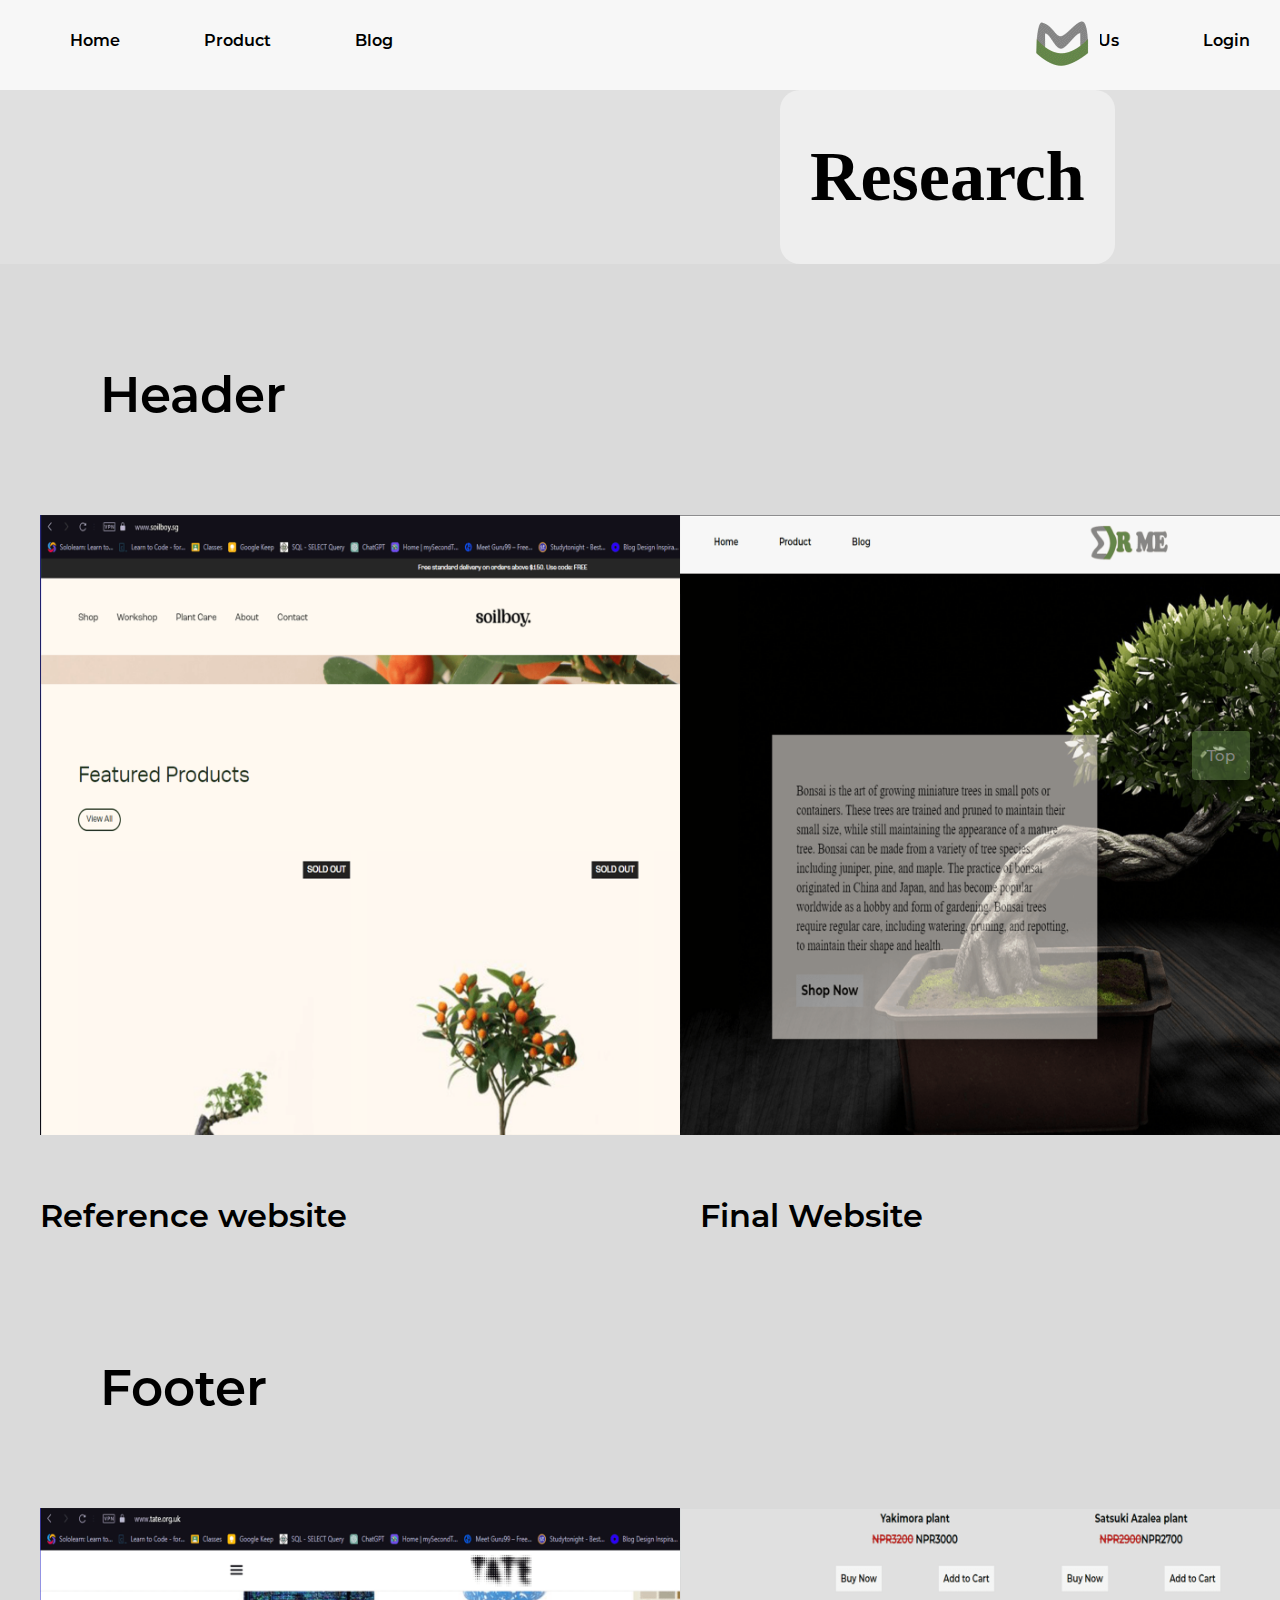
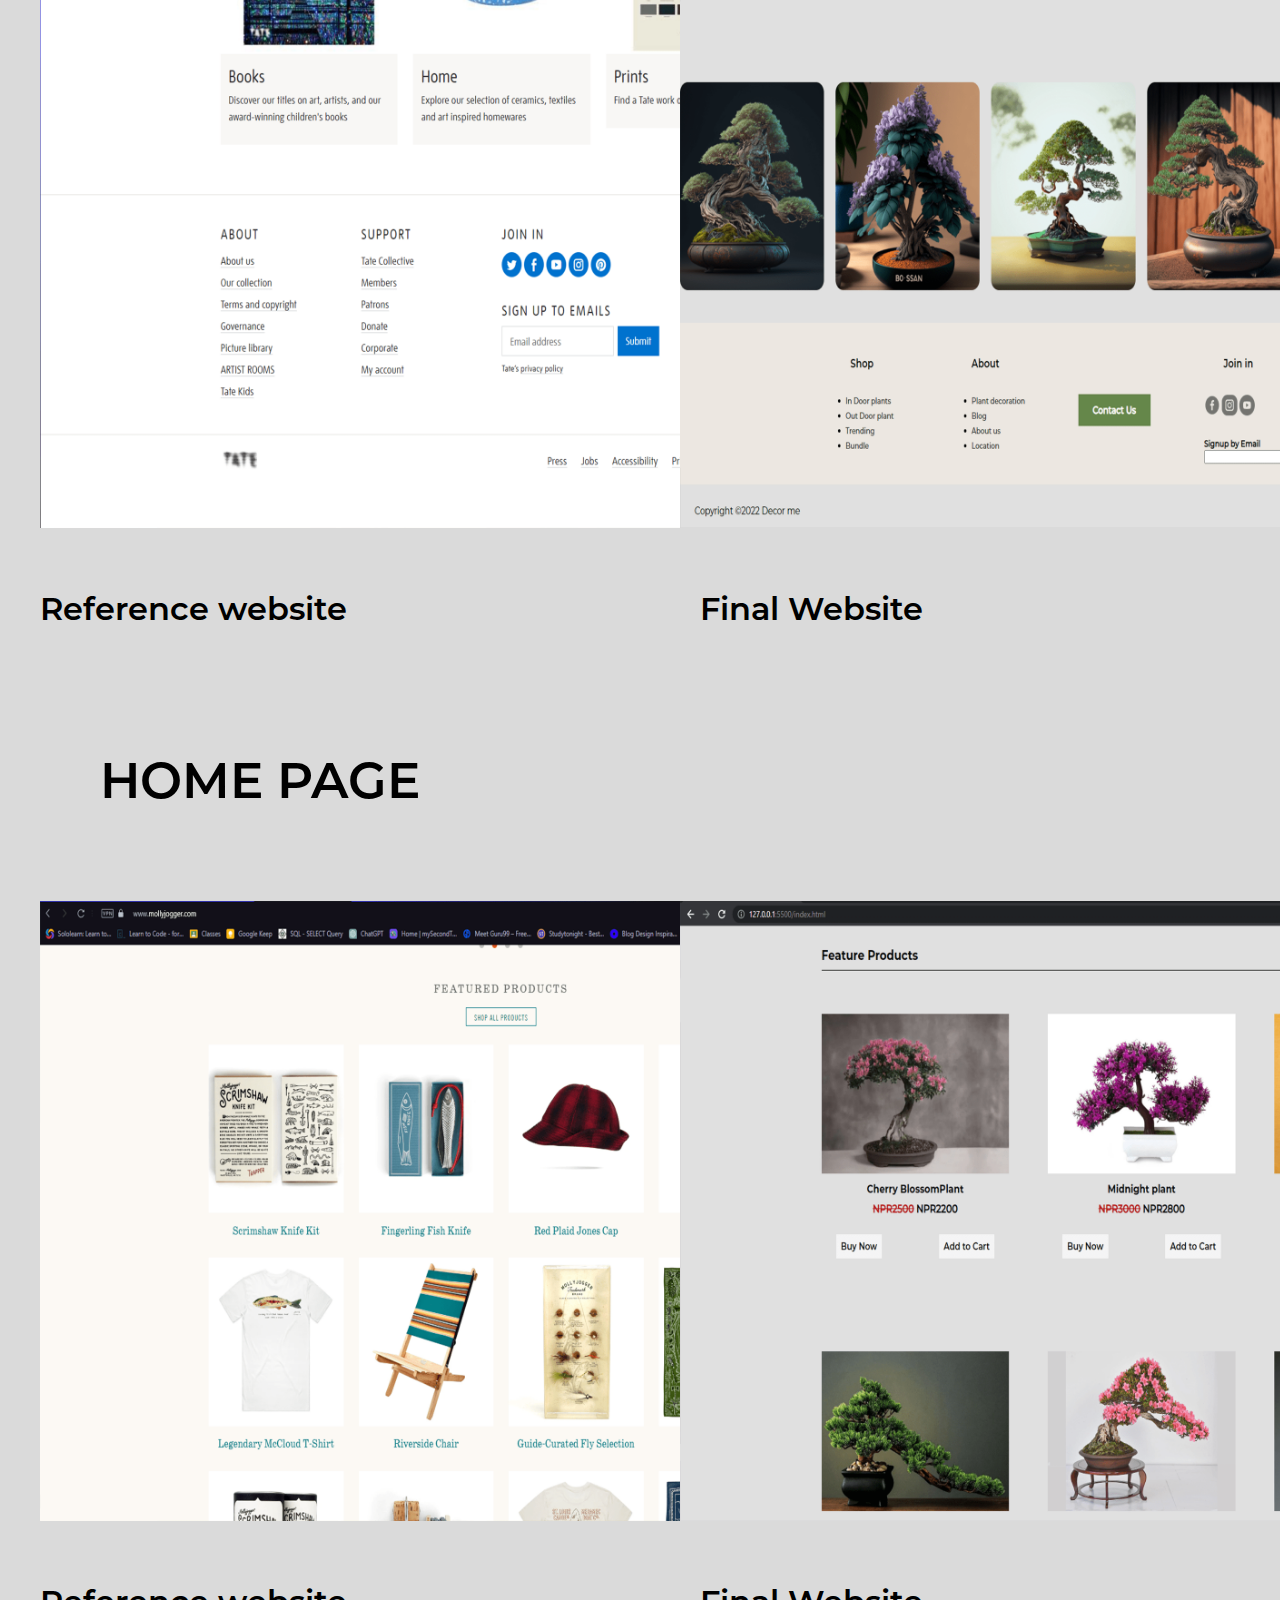
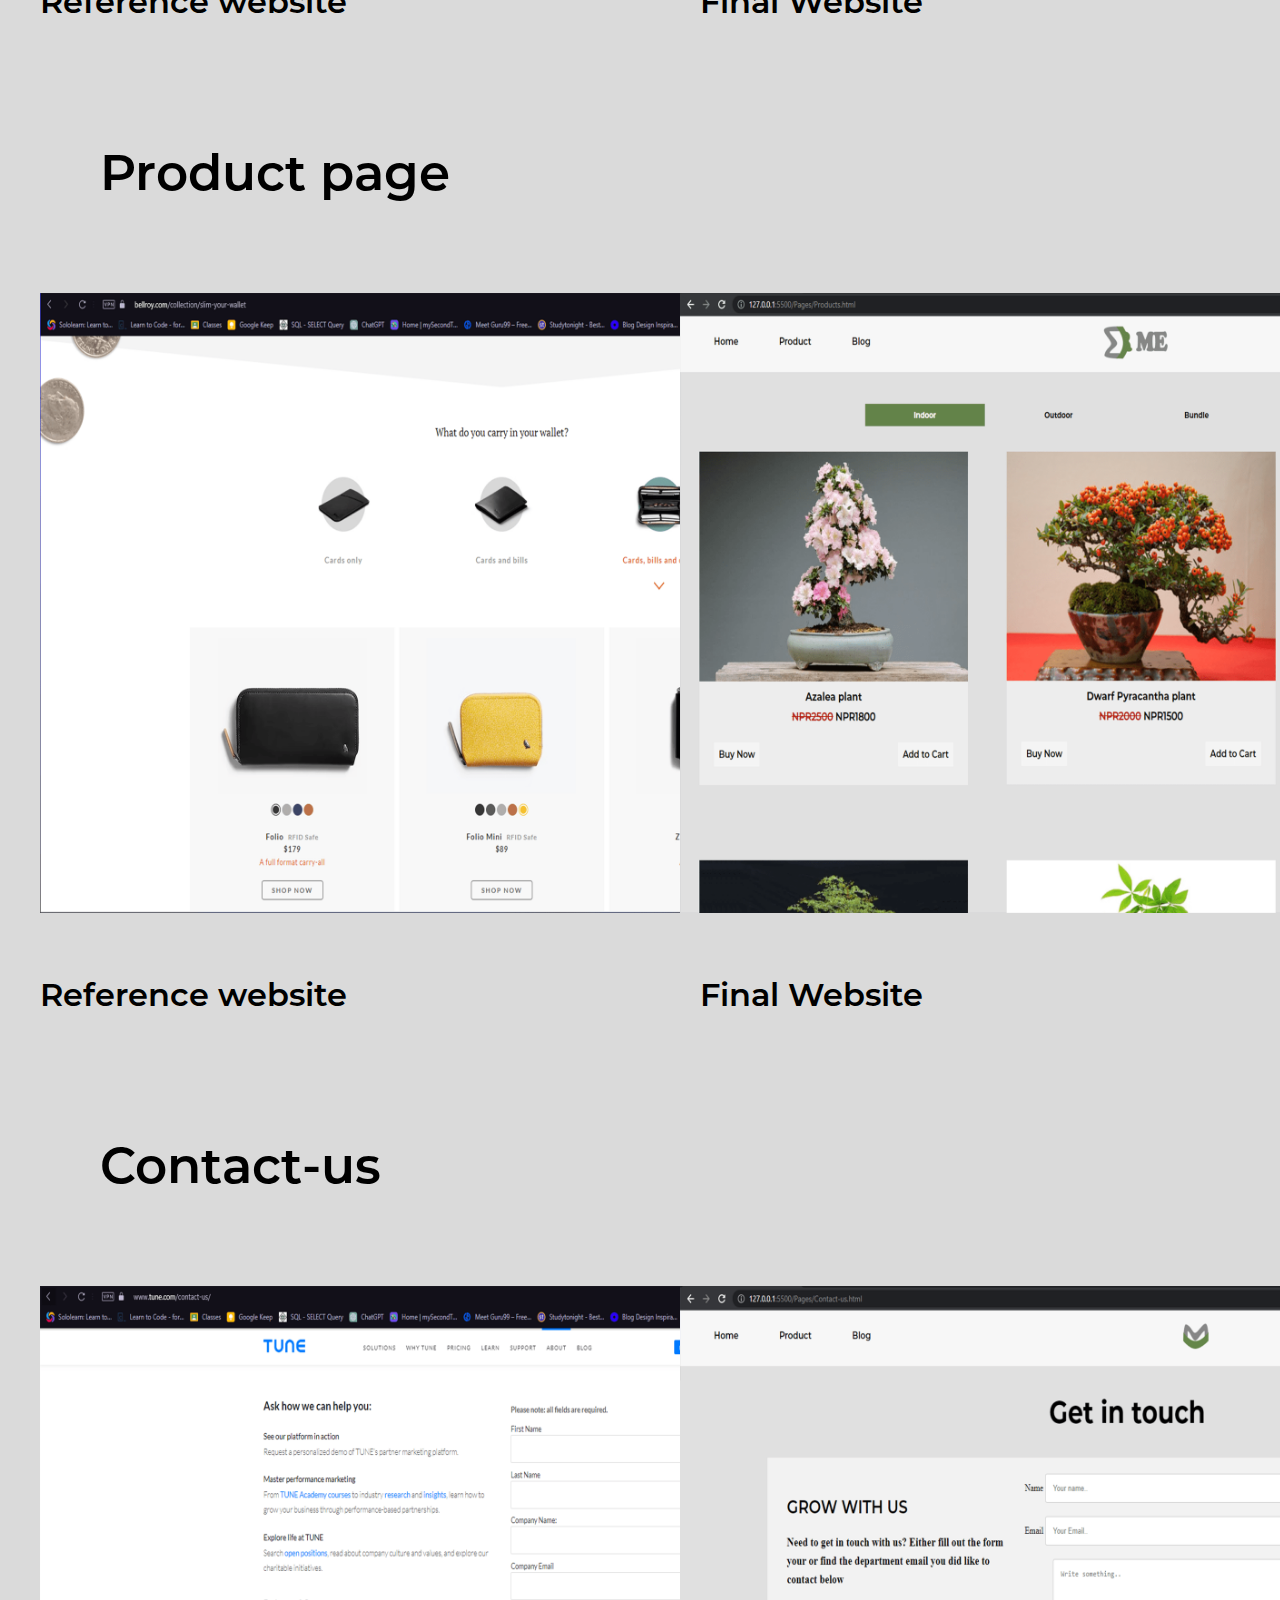
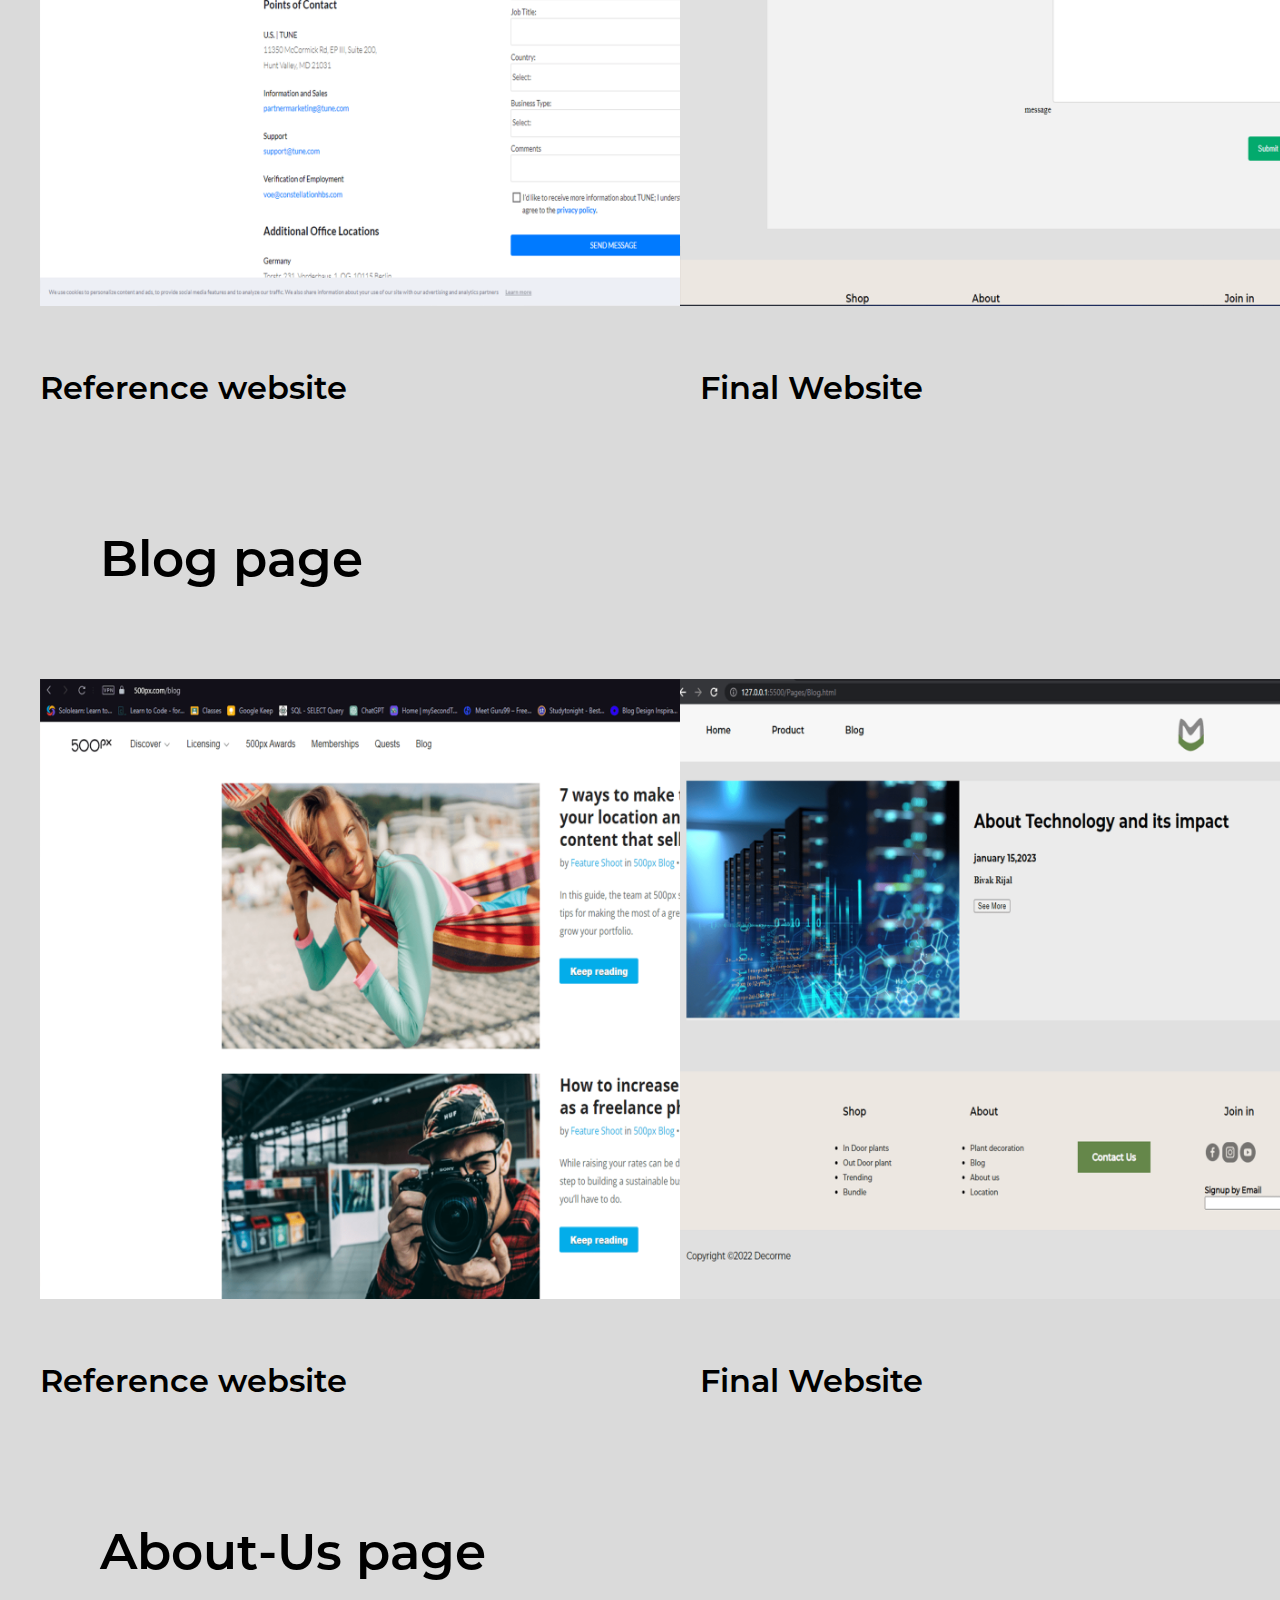
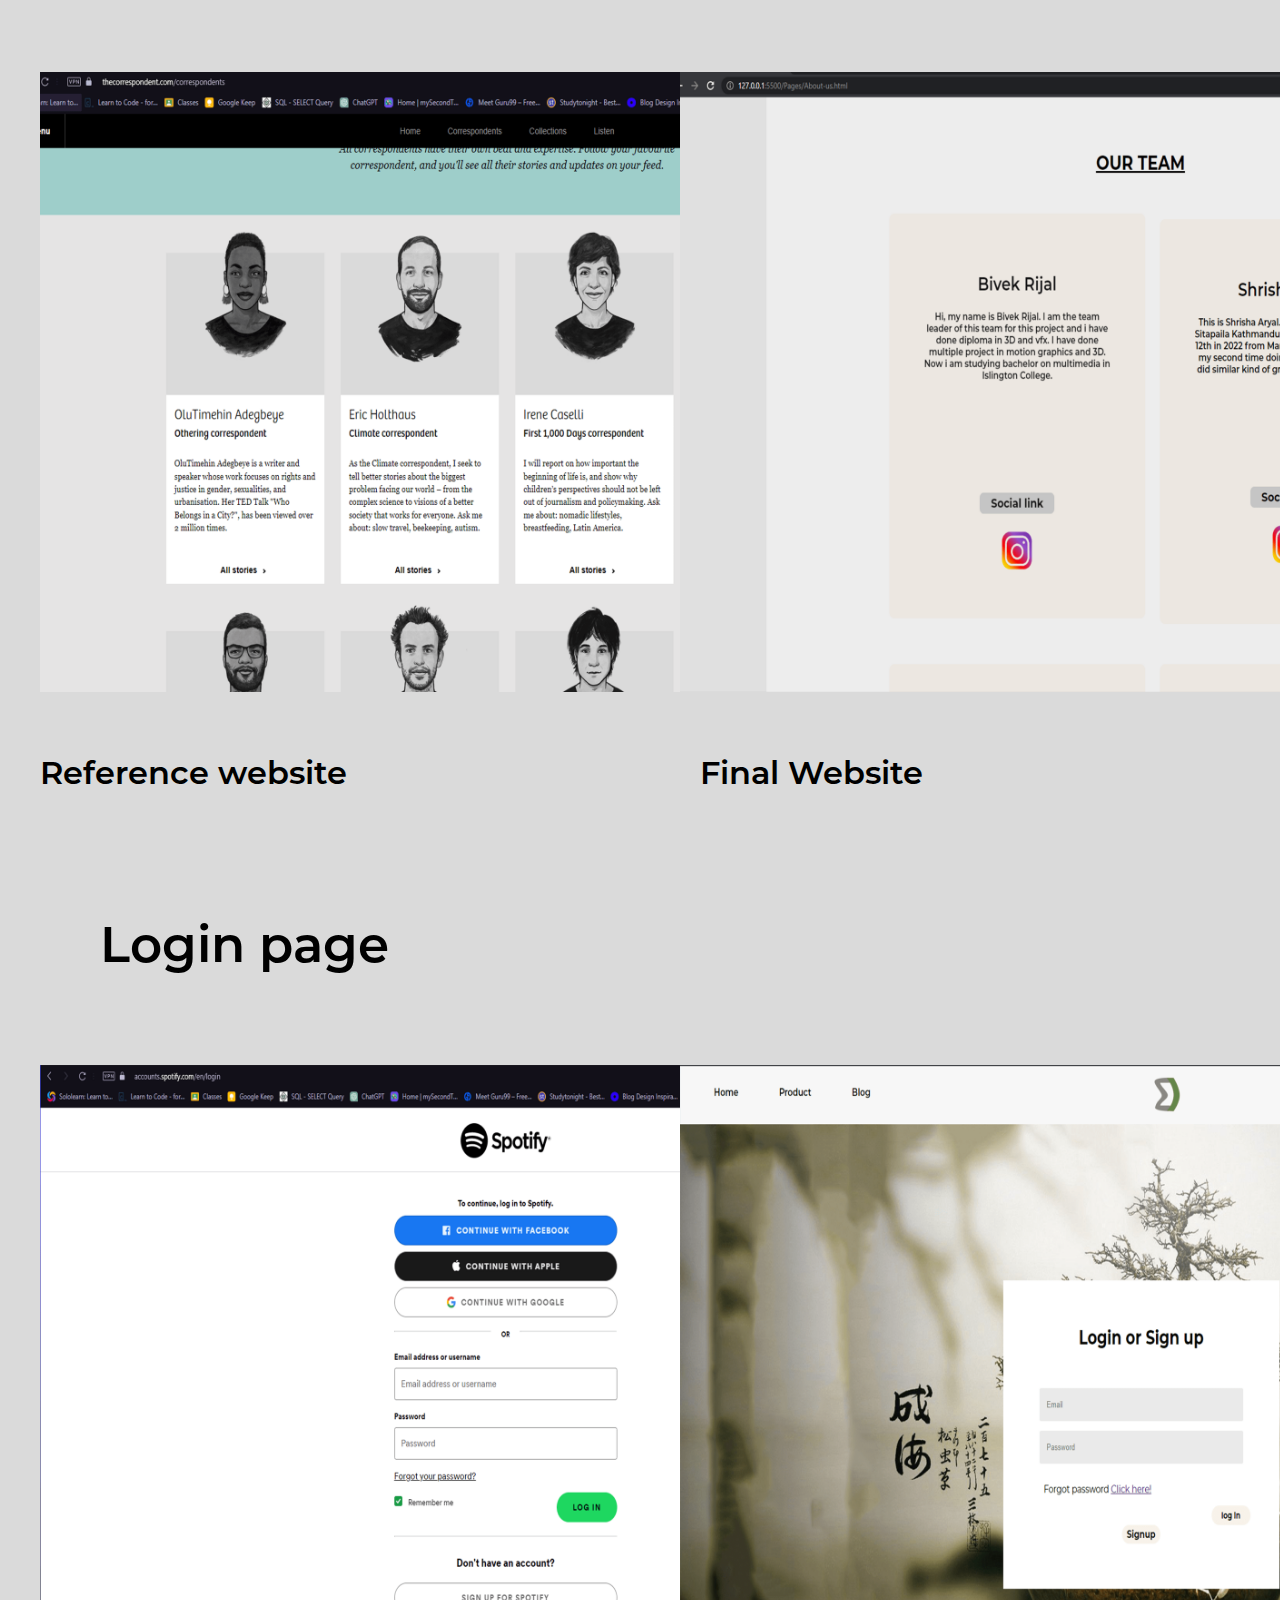
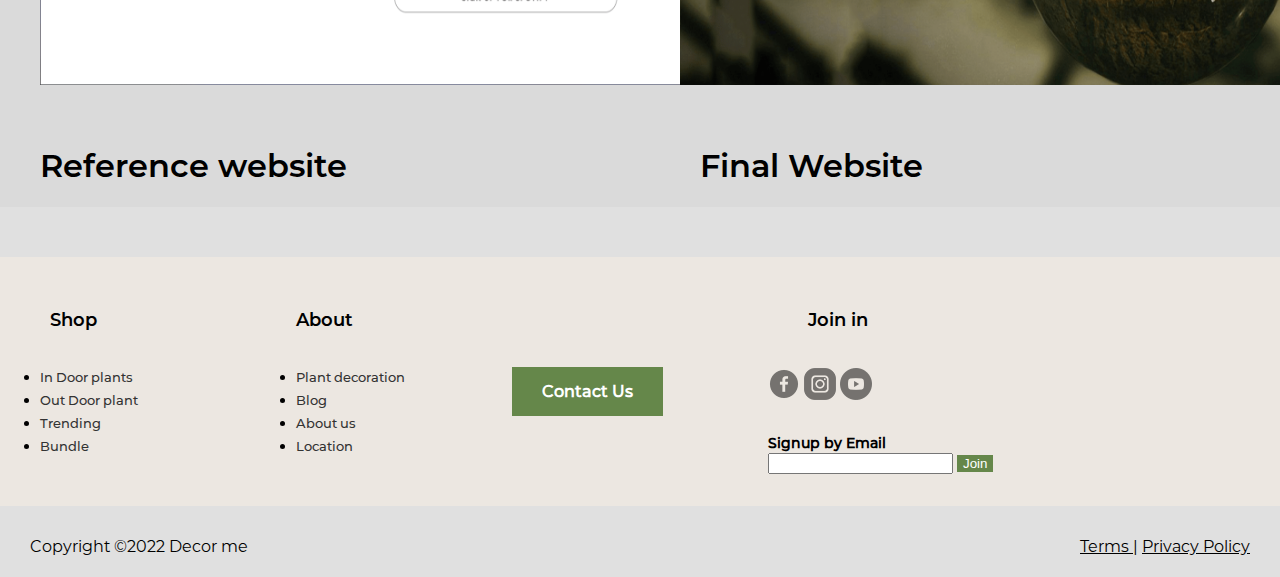
<file: Pages/Research.html>
<html lang="en">
    <head>
        <meta charset="UTF-8">
        <meta http-equiv="X-UA-Compatible" content="IE=edge">
        <meta name="viewport" content="width=device-width, initial-scale=1.0">
        <title>Decorme</title>
        <meta name="keywords" content="Bonsaiplants, Bonsai trees, Buy bonsai plant">
        <meta name="author" content="Decorme">
        <link rel="stylesheet" href="../style.css">
        <style>
            .t01{
                background-color: #dadada;
            }
            .R_heading{
                background-color: #eeeeee;
                align-content: center;
                width:max-content;
                margin-left: 780px;
                padding-left :30px ;
                padding-right :30px ;
                padding-left :30px ;
                border-radius: 20px;
                
            }

            .pge_ttle{
            font-family: semibold;
            font-size:50px ;
            margin-top:100px ;
            margin-left: 100px;
            }
            .Lresearch_img{
                width: 50%;
                float:left;
                
            }

            .Rresearch_img{
                width: 50%;
                float:right;
            }
            .Lresearch_img img, .Rresearch_img img{
                height: 700px;
                padding: 40px;
                box-sizing: border-box;
            }
        </style>
    
    </head>
        <body>
        <div class="main_header">  
            <div class="logo-container">
            <img src="/images/logo.gif" alt="Logo" >
            </div>
            <header class="header_element">
                <nav>
                    <div class="right_items">
                        <ul class="right-links">
                            <li><a href="../index.html">Home</a></li>
                            <li><a href="Products.html">Product</a></li>
                            <li><a href="Blog.html">Blog</a></li>
                        </ul>
                    </div>
                    <div class="left_items">
                        <ul class="left-links">
                            <li><a href="Research.html">Research</a></li>
                            <li><a href="About-us.html">About-Us</a></li>
                            <li><a href="Login.html">Login</a></li>
                        </ul>
                    </div>
                </nav>
            </header>
        </div>
        
        <div class="R_heading">
            <h1 style="font-size: bld; align-items: center; font-size: 70px;"> Research</h1>
        </div>
        <div class="t01">
            <div class="imglinkrow" style="overflow: hidden;">
                <div style="background-color: none;">
                    <h3 class="pge_ttle">Header</h3>
                </div>
                <div class="Lresearch_img">
                    <a href="https://www.soilboy.sg"><img src="../images/research page/reference page/Header.png" alt=""></a>
                    <h1 style="font-family: semibold;margin-left: 40px;">Reference website</h1>
                </div>
                <div class="Rresearch_img">
                    <a href="#"><img src="../images/research page/header.png" alt=""></a>
                    <h1 style="font-family: semibold;margin-left: 60px;">Final Website</h1>
                </div>
            </div>
            <!-- imglinkrow end -->

            <div class="imglinkrow" style="overflow: hidden;">
                <div style="background-color: none;">
                    <h3 class="pge_ttle">Footer</h3>
                </div>
                <div class="Lresearch_img">
                    <a href="https://www.tate.org.uk"><img src="../images/research page/reference page/Footer.png" alt=""></a>
                    <h1 style="font-family: semibold;margin-left: 40px;">Reference website</h1>
                </div>
                <div class="Rresearch_img">
                    <a href="3"><img src="../images/research page/footer.png" alt=""></a>
                    <h1 style="font-family: semibold;margin-left: 60px;">Final Website</h1>
                </div>
            </div>
            <!-- imglinkrow end -->

            <div class="imglinkrow" style="overflow: hidden;">
                <div style="background-color: none;">
                    <h3 class="pge_ttle">HOME PAGE</h3>
                </div>
                <div class="Lresearch_img">
                    <a href="https://www.mollyjogger.com"><img src="../images/research page/reference page/Homepage.png" alt=""></a>
                    <h1 style="font-family: semibold;margin-left: 40px;">Reference website</h1>
                </div>
                <div class="Rresearch_img">
                    <a href="#"><img src="../images/research page/homepage.png" alt=""></a>
                    <h1 style="font-family: semibold;margin-left: 60px;">Final Website</h1>
                </div>
            </div>
            <!-- imglinkrow end -->

            <div class="imglinkrow" style="overflow: hidden;">
                <div style="background-color: none;">
                    <h3 class="pge_ttle">Product page</h3>
                </div>
                <div class="Lresearch_img">
                    <a href="https://bellroy.com/collection/slim-your-wallet"><img src="../images/research page/reference page/Product page.png" alt=""></a>
                    <h1 style="font-family: semibold;margin-left: 40px;">Reference website</h1>
                </div>
                <div class="Rresearch_img">
                    <a href="#"><img src="../images/research page/product page.png" alt=""></a>
                    <h1 style="font-family: semibold;margin-left: 60px;">Final Website</h1>
                </div>
            </div>
            <!-- imglinkrow end -->

            <div class="imglinkrow" style="overflow: hidden;">
                <div style="background-color: none;">
                    <h3 class="pge_ttle">Contact-us</h3>
                </div>
                <div class="Lresearch_img">
                    <a href="https://www.tune.com/contact-us/"><img src="../images/research page/reference page/Contact us page.png" alt=""></a>
                    <h1 style="font-family: semibold;margin-left: 40px;">Reference website</h1>
                </div>
                <div class="Rresearch_img">
                    <a href="#"><img src="../images/research page/contact us page.png" alt=""></a>
                    <h1 style="font-family: semibold;margin-left: 60px;">Final Website</h1>
                </div>
            </div>
            <!-- imglinkrow end -->
            
            <div class="imglinkrow" style="overflow: hidden;">
                <div style="background-color: none;">
                    <h3 class="pge_ttle">Blog page</h3>
                </div>
                <div class="Lresearch_img">
                    <a href="https://500px.com/blog"><img src="../images/research page/reference page/Blog page.png" alt=""></a>
                    <h1 style="font-family: semibold;margin-left: 40px;">Reference website</h1>
                </div>
                <div class="Rresearch_img">
                    <a href="#"><img src="../images/research page/Blog page.png" alt=""></a>
                    <h1 style="font-family: semibold;margin-left: 60px;">Final Website</h1>
                </div>
            </div>
            <!-- imglinkrow end -->
            
            <div class="imglinkrow" style="overflow: hidden;">
                <div style="background-color: none;">
                    <h3 class="pge_ttle">About-Us page</h3>
                </div>
                <div class="Lresearch_img">
                    <a href="https://thecorrespondent.com/correspondents"><img src="../images/research page/reference page/About us page.png" alt=""></a>
                    <h1 style="font-family: semibold;margin-left: 40px;">Reference website</h1>
                </div>
                <div class="Rresearch_img">
                    <a href="#"><img src="../images/research page/About us.png" alt=""></a>
                    <h1 style="font-family: semibold;margin-left: 60px;">Final Website</h1>
                </div>
            </div>
            <!-- imglinkrow end -->
            
            <div class="imglinkrow" style="overflow: hidden;">
                <div style="background-color: none;">
                    <h3 class="pge_ttle">Login page</h3>
                </div>
                <div class="Lresearch_img">
                    <a href="https://accounts.spotify.com/en/login?continue=https%3A%2F%2Fopen.spotify.com%2F"><img src="../images/research page/reference page/Login page.png" alt=""></a>
                    <h1 style="font-family: semibold;margin-left: 40px;">Reference website</h1>
                </div>
                <div class="Rresearch_img">
                    <a href="#"><img src="../images/research page/login page.png" alt=""></a>
                    <h1 style="font-family: semibold;margin-left: 60px;">Final Website</h1>
                </div>
            </div>
            <!-- imglinkrow end -->
            
        </div>
        
        
        <div class="footer_outer"> <!-- footer start -->
            <div class="footer_top">
                <div class="footer_column">
                    <h3 style="margin-left: 50px;">Shop</h3>
                    <ul>
                        <li><a href="#">In Door plants</a></li>
                        <li><a href="#">Out Door plant</a></li>
                        <li><a href="">Trending</a></li>
                        <li><a href="">Bundle</a></li>
                    </ul>
                </div>
                <div class="footer_column">
                    <h3>About</h3>
                    <ul>
                        <li><a href="#">Plant decoration</a></li>
                        <li><a href="#">Blog</a></li>
                        <li><a href="">About us</a></li>
                        <li><a href="">Location</a></li>
                    </ul>
                </div>
                <div class="footer_column">
                    <a href="/Pages/Contact-us.html" class="footer_button_lg">Contact Us </a>
                </div>
                <div class="footer_column" >
                    <h3>Join in</h3>
                    <div class="social_links">
                        <a href="#"><img src="/images/facebook.png" alt=""></a>
                        <a href="#"><img src="/images/instagramb.png" alt=""></a>
                        <a href="#"><img src="/images/youtube.png" alt=""></a>
                    </div>
                    <div class="siginup">
                        <h4>Signup by Email</h4>
                        <input type="text"> <button>Join</button>
                    </div>
                </div>
            </div> 
        </div><!-- footer end -->
        
        

        <div class="footer_bottom">
            <div class="footer_left"><p>Copyright ©2022 Decor me</p></div>
            <div class="footer_right"><p><a href="#">Terms </a> | <a href="#">Privacy Policy </a></p></div>
        </div> <!-- footer_bottom -->
        <div class bth_top> 
            <button onclick="topFunction()" id="topBtn" title="Go to top">Top
            </button>
        </div>
        
        <script src="../script.js"></script>
    </body>
</html>
</file>
<file: style.css>
/* header */
body{
    margin: 0;
    padding: 0;
    background-color: #e0e0e0;
}

@font-face{
    font-family: regular;
    src: url(fonts/Regular.otf);
}
@font-face{
    font-family: medi;
    src: url(fonts/Medium.otf);
}
@font-face{
    font-family: semibold;
    src: url(fonts/SemiBold.otf);
}
@font-face{
    font-family: bld;
    src: url(fonts/Bold.otf);
}

.main_header{
    background-color: #F7F7F7;
}
.left_items{
    height: auto;
    width: auto;
    float: right;
    margin-top: -85px;
    margin-left: 500px;
    justify-content: space-between;
    word-spacing: 20px;
}

.right_items{
    height: auto;
    width: auto;
    float: left;
    margin-top: -85px;
    word-spacing: 20px;
}

.right-links li, .left-links li {
    display: inline-block;
    font-family: semibold;
    padding: 0px 20px;
    background-color: #F7F7F7;
    
}

.logo-container{
    margin-left: 700px;
    height: 90px;
    width: 102px;
}

header li a {
    display: inline-block;
    padding: 10px;
    text-decoration: none;
    color: black;
}
header li a:hover, header li a:active, header li a:focus{
    background-color: #65874A;
    color: #FFF;
}

/* header end */


/* banner */
.banner_text {
    width: 30%;
    font-size: 22px;
    line-height: 30px;
    color:black;
    position: static;
    margin: 10%;
    padding: 50px;
    margin-top: -700px;
}
.banner_text{
    background: #ECE7E1;
    opacity: 60%;
}

.banner_text p {
    margin-bottom: 30px;
    font: 22px/30px ;
    font-weight: regular;
    font-weight: normal;
}

a.banner_button {
    display: inline-block;
    background: #f5f5f5;
    padding: 10px;
    text-decoration: none;
    color: black;
    font-family: bld;
}
a.banner_button:hover{
    background-color: #65874A;
    color: white;
}
/* baner  end */


/* feature product */
.feature_products_outer{
    width: 100%;
    clear: both;
    overflow: hidden;
    padding: 30px 0px;
    margin-top: 250px;
}
.feature_products {
    width: 100%;
    max-width: 1400px;
    margin: 0 auto;
    padding: 20px 0;
}

h3.feature_heading {
    font-size: 22px;
    font-family: bld;
    border-bottom: 1px solid black;
    padding-bottom: 10px;
    margin-bottom: 30px;
    margin-left: 40px;
    margin-right: 40px;
}

.product_thumbnail {
    width:33.33%;
    float: left;
}
.product_thumbnail_inner{
    padding: 40px 40px 80px 40px;
    
}
.bg_thumb{
    background-color: #ededed;
}
.product_thumbnail img{
    width: 100%;

}

.thumbnail_title {
    font-size: 18px;
    text-align: center;
    padding: 10px;
    font-family: bld;
    font-weight: bold;
    color: black;
}
.price strike {
    color: rgb(185, 13, 13);
}
.price {
    text-align: center;
    font-size: 18px;
    font-family: medi;
    font-weight: bold;
}

.thumbnail_buttons_grp{
    display: block;
    overflow: hidden;
    padding: 30px;

}
.thumbnail_buttons_grp a{
    text-decoration: none;
    background-color: #f5f5f5;
    padding: 10px;
    display: inline-block;
    color: black;
    font-family: semibold;
}

.thumbnail_buttons_grp .buynow_btn{
    float: left;
}
.thumbnail_buttons_grp .add_to_cart_btn{
    float: right;
}
.callout {
    width: 100%;
}
.callout img{
    width: 100%;
}
.thumbnail_buttons_grp a:hover{
    background-color: #65874A;
    color: white;
}


/* footer top */
.footer_outer{
    background-color: #ECE7E1;
    width: 100%;
    clear: both;
    margin-top: 50px;
}
.footer_top {
    width: 100%;
    margin: 0 auto;
    max-width: 1300px;
    display: block;
    overflow: hidden;
    padding-top: 30px;
    padding-bottom: 30px;
}

.footer_column {
    width: 20%;
    float: left;
    
}

.footer_column h3 {
    font-size: 18px;
    line-height: 30px;
    font-family: semibold;
    padding-bottom: 15px;
    margin-left: 40px;

}
.footer_column ul li{
    padding-bottom: 5px;
}

.footer_column ul li a{
    color: #333;
    font-family: medi;
    text-decoration: none;
    font-size: 13px;
}

.footer_column ul li a:hover{
    text-decoration: underline;
}

.footer_column .footer_button_lg{
    margin-top: 80px;
    display: inline-block;
    text-align: center;
    background-color: #AAA;
    color: #FFF;
    background: #65874A;
    padding: 15px 30px;
    text-decoration: none;
    font-weight: bold;
    font-family: medi;
    text-align: center;
}
.footer_button_rs{
    margin-left: -210;
}
.social_links{
    margin-bottom: 30px;
}
.social_links a img{
    width: auto;
}
.social_links a{
    opacity: 0.5;
}
.social_links a:hover{
    opacity: 1;
    
}

.siginup h4{
    font-family: medi;
    color:black;
    font-size: 14px; 
    margin-bottom: 1px;
}

.siginup button{
    background-color:#65874A;
    border-color: #65874A;
    color: #FFF;
    border-width: 0;
    cursor: pointer;
}

/* footer top end  */

/* bottom footer starts*/
.footer_bottom{
    overflow: hidden;
    padding-top: 10px;
    padding-bottom: 10px;
    margin-top: 5px;
    padding-left: 30px;
    padding-right: 30px;
    padding-bottom: 5px;
    font-family: regular;
}
.footer_left{
    float: left;
}

.footer_right{
    float: right;
}
.footer_bottom a{
    color : rgb(0, 0, 0);
}
/* bottom footer end*/
#topBtn{    
    position: fixed;
    bottom: 20px;
    right: 30px;
    font-family: medi;
    font-size: 15px;
    border: none;
    outline: none;
    background-color: #65874A;
    color: white;
    cursor: pointer;
    padding: 15px;
    border-radius: 4px;
    margin-bottom: 100px;
    opacity: 50%;
    }
    #topBtn:hover {
    background-color:red;}
</file>
